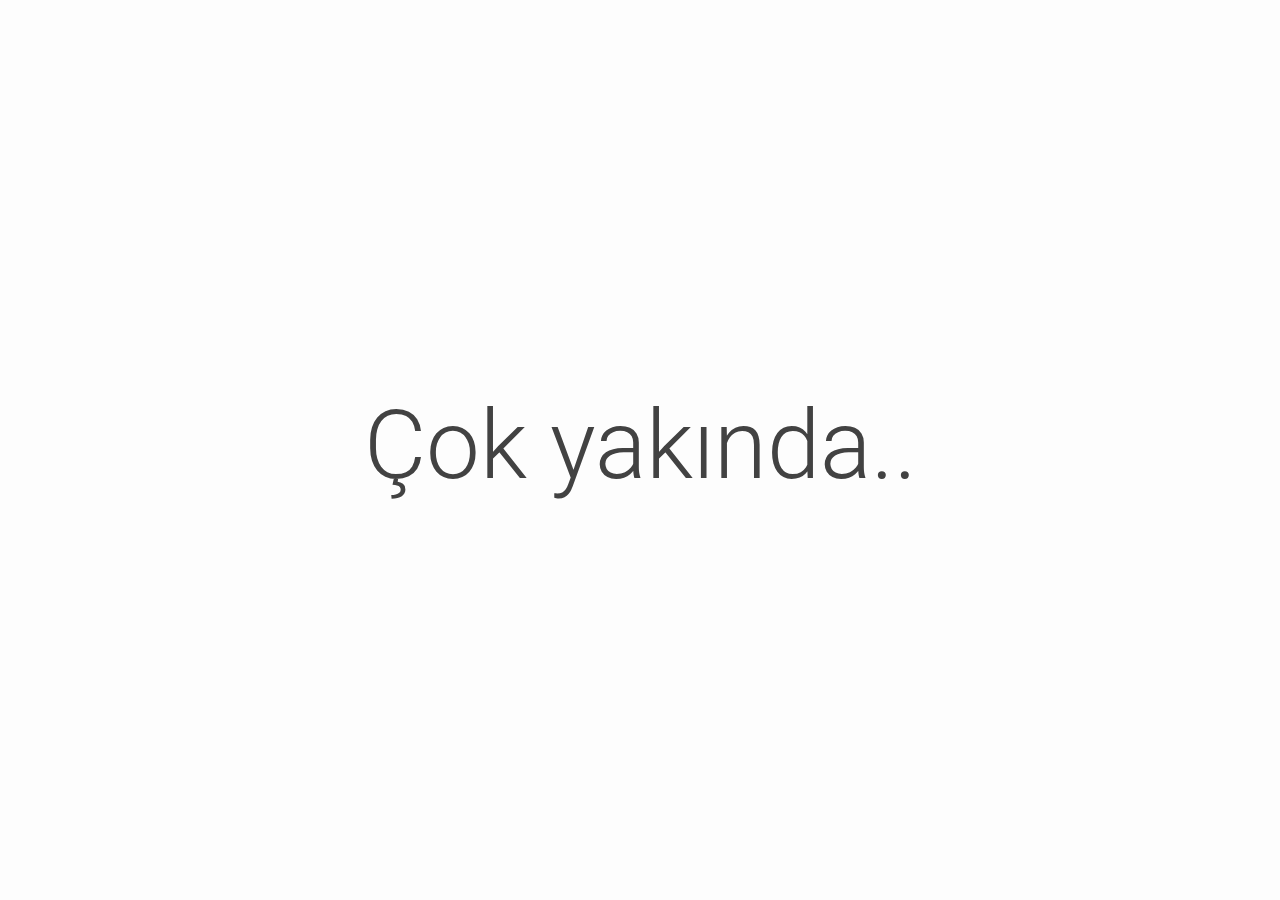
<file: index.html>
<html>
<head>
  <link rel="icon" href="favicon.ico" type="image/x-icon"/>
<link rel="shortcut icon" href="favicon.ico" type="image/x-icon"/>
  <link rel="shortcut icon" href="?\icon.ico">
  <meta charset="utf-8">
  <title>Kappazin - Haberimsi alaycı içerikler.</title>
  <link href='https://fonts.googleapis.com/css?family=Roboto:400,300,100,500,700' rel='stylesheet' type='text/css'>
  <style type="text/css">html,body{height:100%;width:100%;margin:0;padding:0;background-color:#fdfdfd;color:#424242;font-family:Roboto,Arial,sans-serif;display:table;}section{width:100%;display:table-cell;vertical-align:middle;text-align:center;}h1{margin:0 0 10px 0;font-size:6em;font-weight:300;}h2{margin:0 0 20px 0;font-weight:300;}label{font-weight:300;}input[type="text"],input[type="email"]{padding:5px 10px;border:solid 1px #dcdcdc;transition:box-shadow 0.3s,border 0.3s;}input[type="text"]:focus,input[type="text"].focus,input[type="email"]:focus,input[type="email"].focus{border:solid 1px #707070;box-shadow:0 0 5px 1px #969696;}p.help-block{margin:2px 0 0 0;padding:0;font-weight:300;}.help-block.success{color:green;}.help-block.failure{color:red;}</style>
</head>
<body>
  <section>
    <h1 id="wip">Çok yakında..</h1>
  </section>
</body>
</html>
</file>
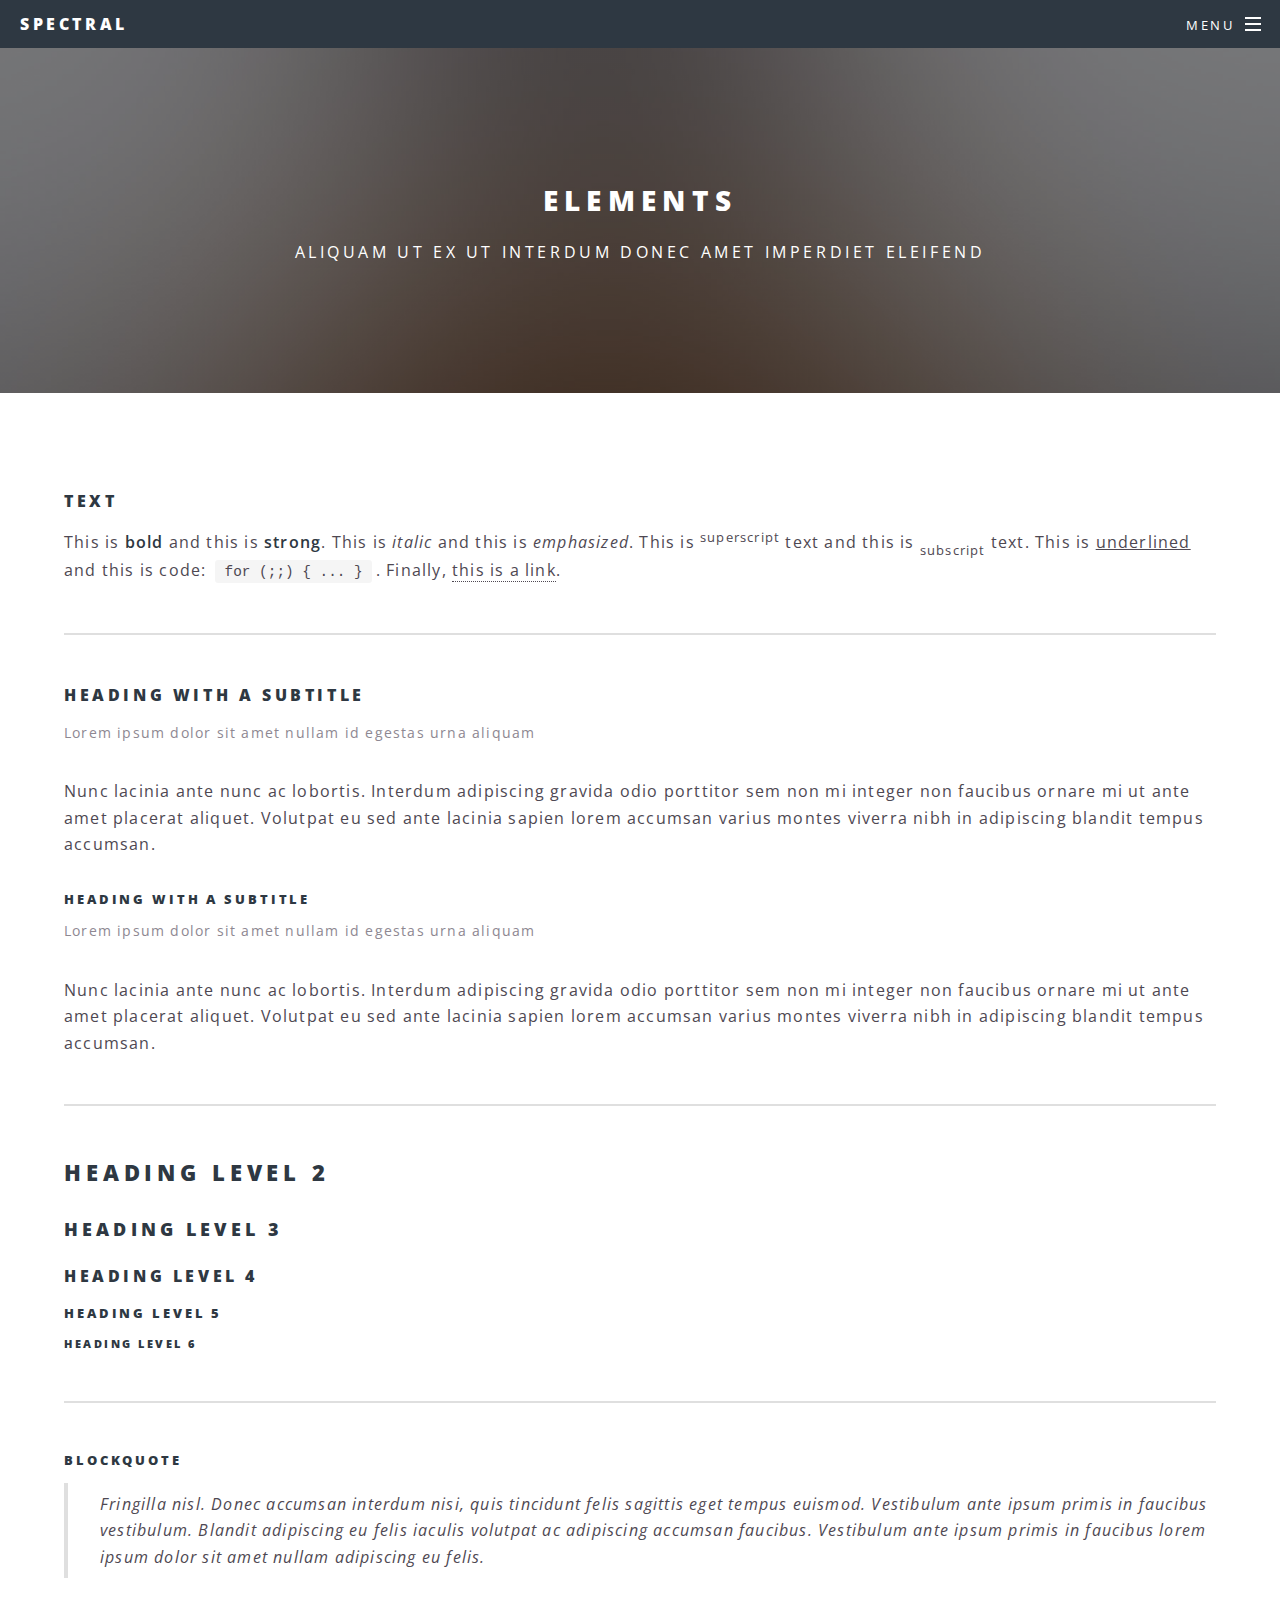
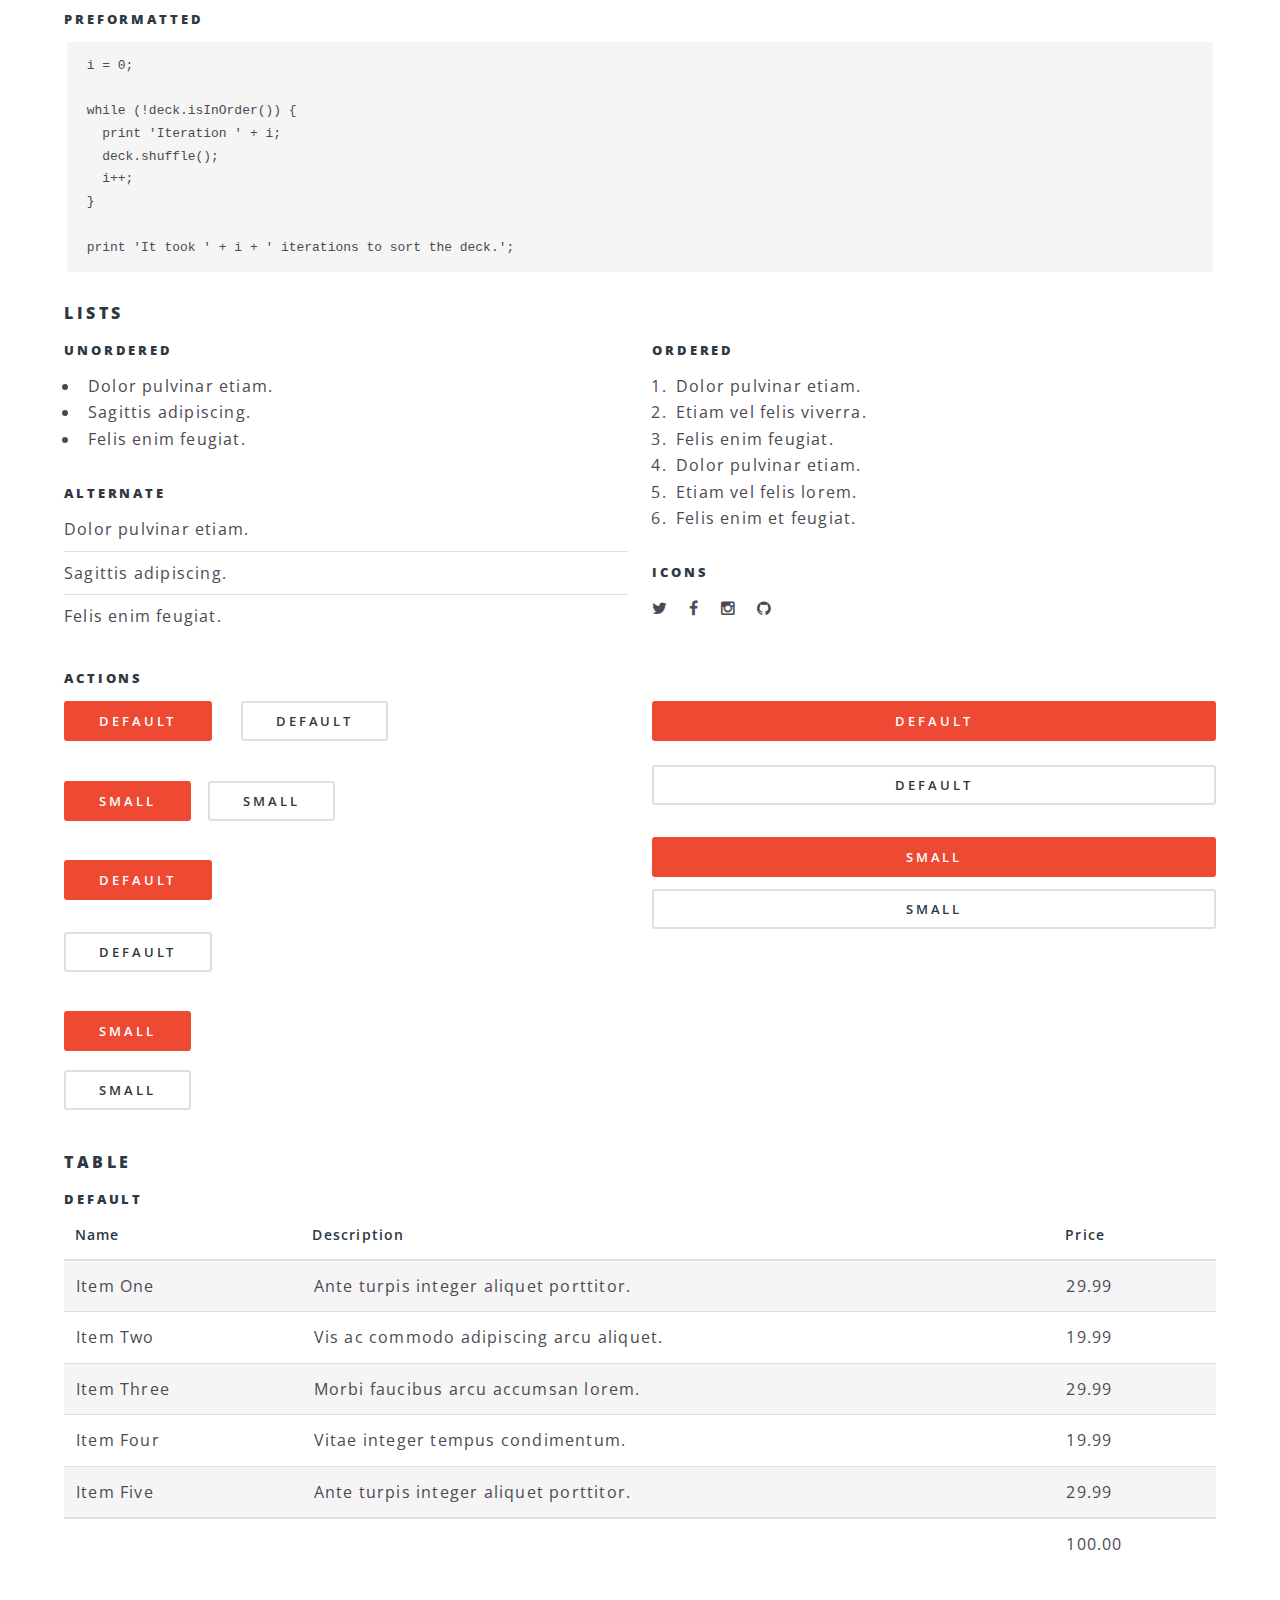
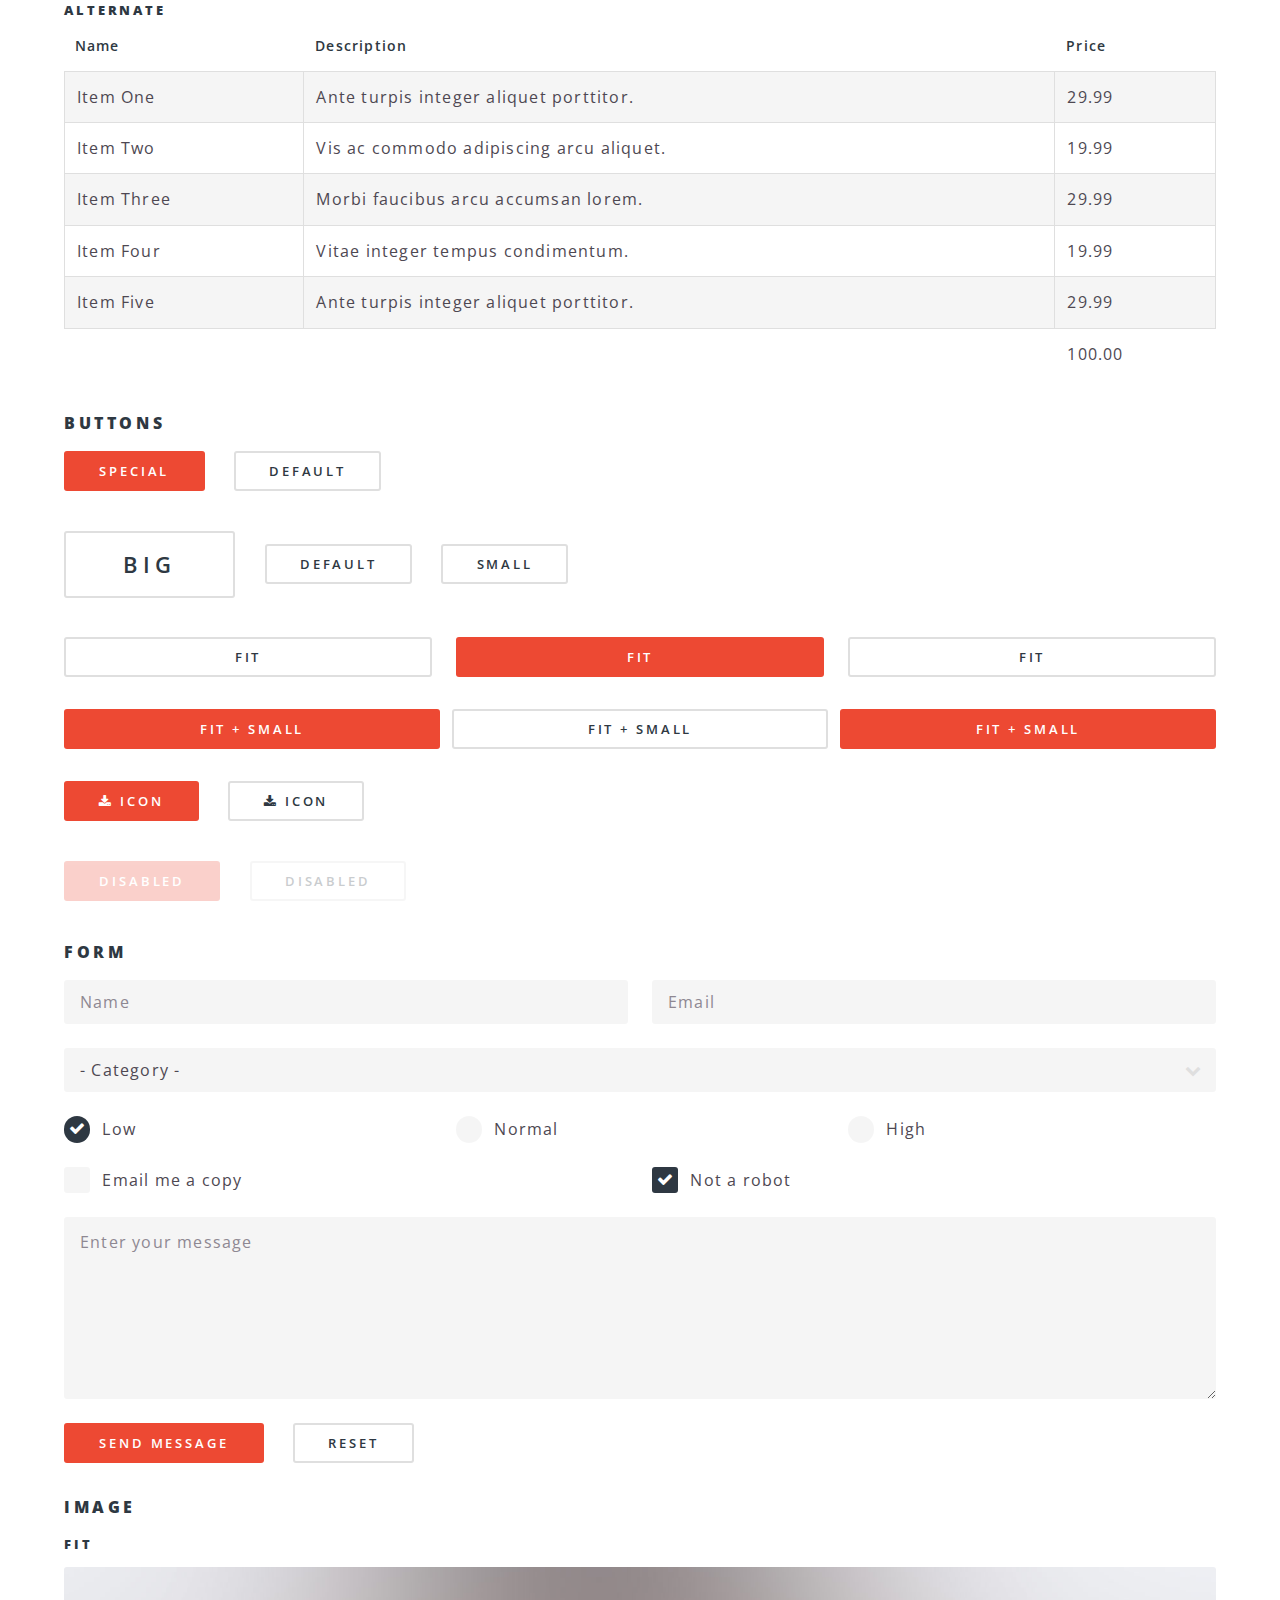
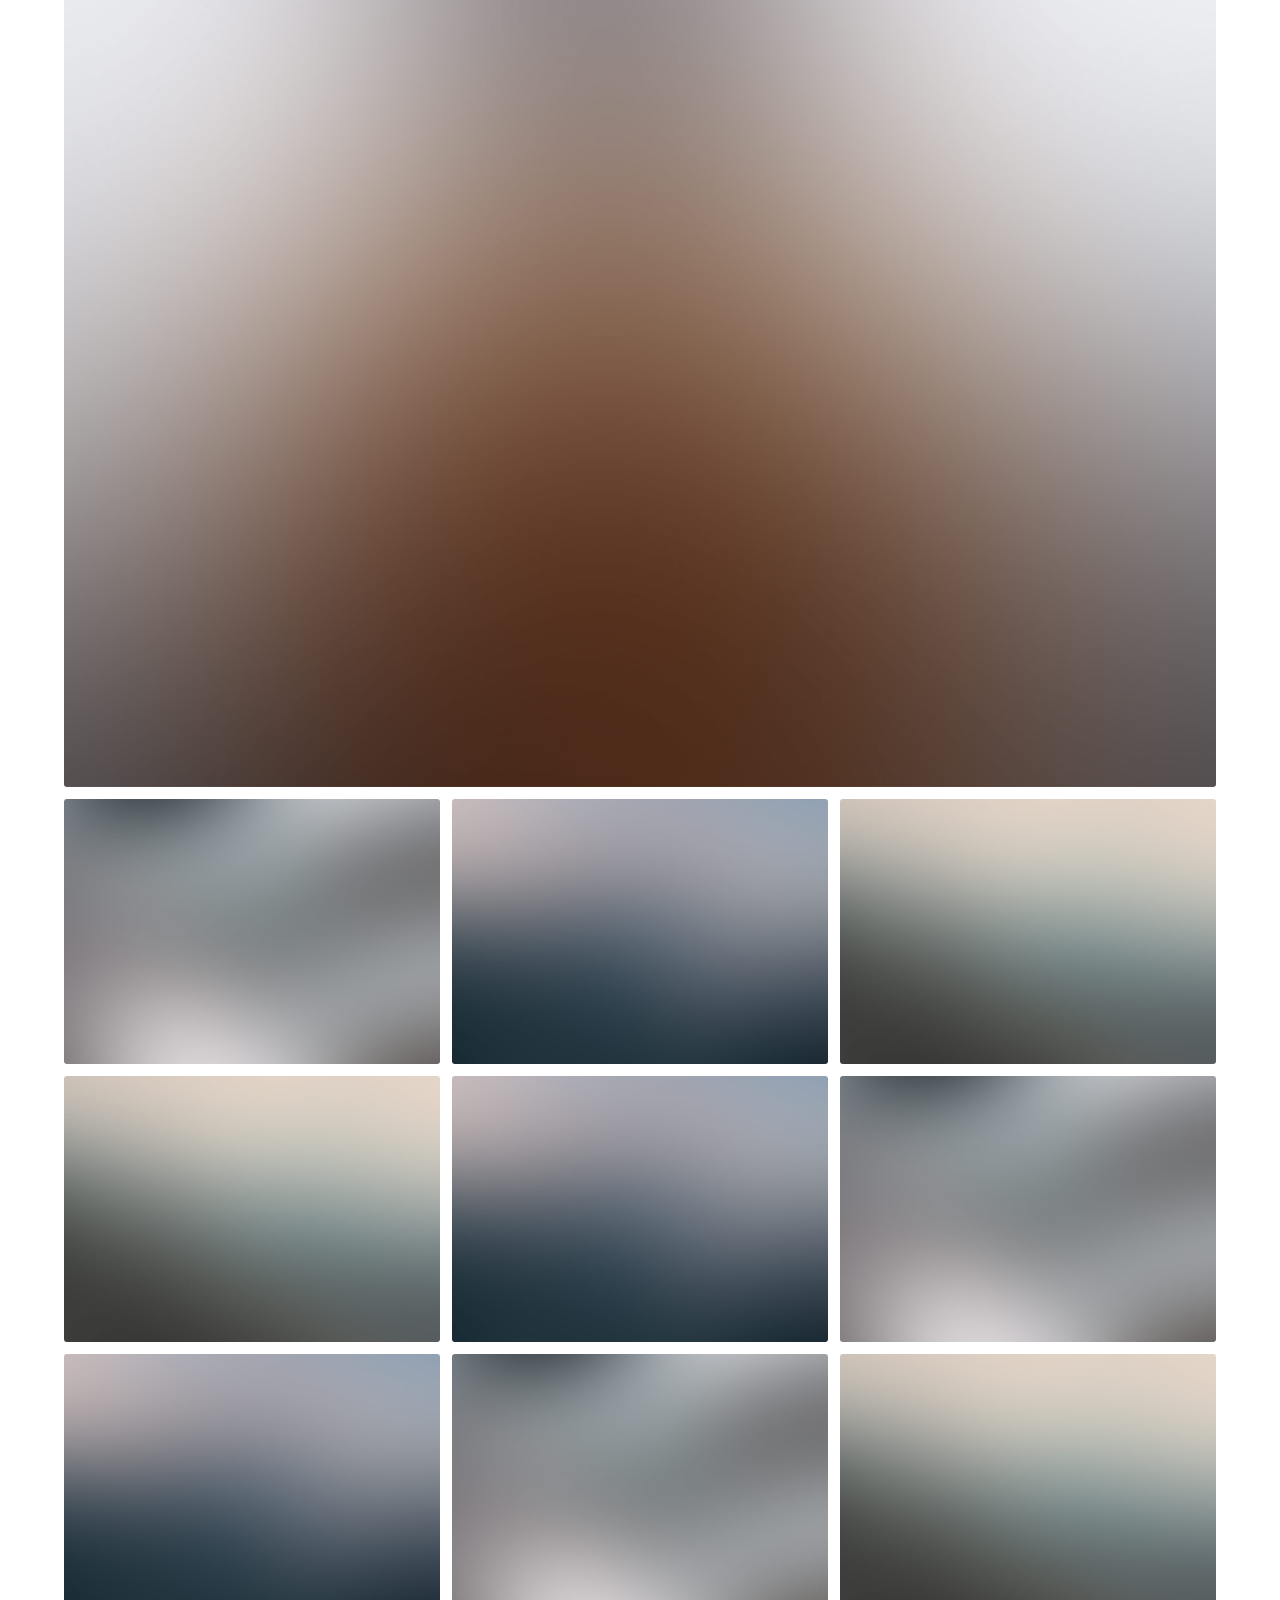
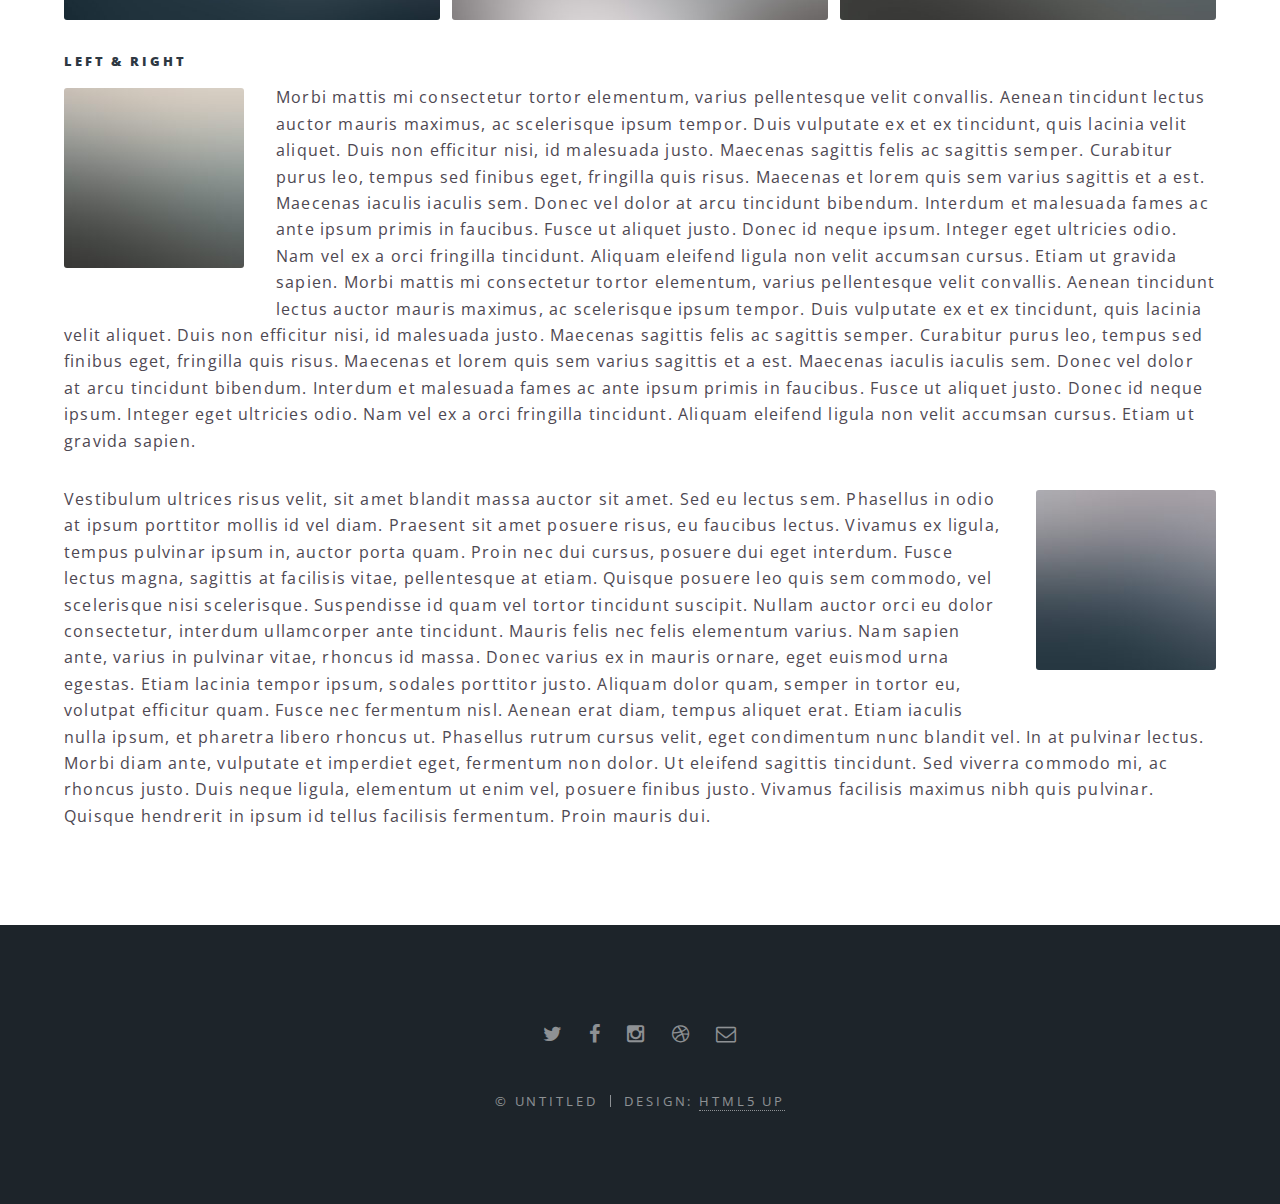
<file: elements.html>
<!DOCTYPE HTML>
<!--
	Spectral by HTML5 UP
	html5up.net | @n33co
	Free for personal and commercial use under the CCA 3.0 license (html5up.net/license)
-->
<html>
	<head>
		<title>Elements - Spectral by HTML5 UP</title>
		<meta charset="utf-8" />
		<meta name="viewport" content="width=device-width, initial-scale=1" />
		<!--[if lte IE 8]><script src="assets/js/ie/html5shiv.js"></script><![endif]-->
		<link rel="stylesheet" href="assets/css/main.css" />
		<!--[if lte IE 8]><link rel="stylesheet" href="assets/css/ie8.css" /><![endif]-->
		<!--[if lte IE 9]><link rel="stylesheet" href="assets/css/ie9.css" /><![endif]-->
	</head>
	<body>

		<!-- Page Wrapper -->
			<div id="page-wrapper">

				<!-- Header -->
					<header id="header">
						<h1><a href="index.html">Spectral</a></h1>
						<nav id="nav">
							<ul>
								<li class="special">
									<a href="#menu" class="menuToggle"><span>Menu</span></a>
									<div id="menu">
										<ul>
											<li><a href="index.html">Home</a></li>
											<li><a href="generic.html">Generic</a></li>
											<li><a href="elements.html">Elements</a></li>
											<li><a href="#">Sign Up</a></li>
											<li><a href="#">Log In</a></li>
										</ul>
									</div>
								</li>
							</ul>
						</nav>
					</header>

				<!-- Main -->
					<article id="main">
						<header>
							<h2>Elements</h2>
							<p>Aliquam ut ex ut interdum donec amet imperdiet eleifend</p>
						</header>
						<section class="wrapper style5">
							<div class="inner">

								<section>
									<h4>Text</h4>
									<p>This is <b>bold</b> and this is <strong>strong</strong>. This is <i>italic</i> and this is <em>emphasized</em>.
									This is <sup>superscript</sup> text and this is <sub>subscript</sub> text.
									This is <u>underlined</u> and this is code: <code>for (;;) { ... }</code>. Finally, <a href="#">this is a link</a>.</p>
									<hr />
									<header>
										<h4>Heading with a Subtitle</h4>
										<p>Lorem ipsum dolor sit amet nullam id egestas urna aliquam</p>
									</header>
									<p>Nunc lacinia ante nunc ac lobortis. Interdum adipiscing gravida odio porttitor sem non mi integer non faucibus ornare mi ut ante amet placerat aliquet. Volutpat eu sed ante lacinia sapien lorem accumsan varius montes viverra nibh in adipiscing blandit tempus accumsan.</p>
									<header>
										<h5>Heading with a Subtitle</h5>
										<p>Lorem ipsum dolor sit amet nullam id egestas urna aliquam</p>
									</header>
									<p>Nunc lacinia ante nunc ac lobortis. Interdum adipiscing gravida odio porttitor sem non mi integer non faucibus ornare mi ut ante amet placerat aliquet. Volutpat eu sed ante lacinia sapien lorem accumsan varius montes viverra nibh in adipiscing blandit tempus accumsan.</p>
									<hr />
									<h2>Heading Level 2</h2>
									<h3>Heading Level 3</h3>
									<h4>Heading Level 4</h4>
									<h5>Heading Level 5</h5>
									<h6>Heading Level 6</h6>
									<hr />
									<h5>Blockquote</h5>
									<blockquote>Fringilla nisl. Donec accumsan interdum nisi, quis tincidunt felis sagittis eget tempus euismod. Vestibulum ante ipsum primis in faucibus vestibulum. Blandit adipiscing eu felis iaculis volutpat ac adipiscing accumsan faucibus. Vestibulum ante ipsum primis in faucibus lorem ipsum dolor sit amet nullam adipiscing eu felis.</blockquote>
									<h5>Preformatted</h5>
									<pre><code>i = 0;

while (!deck.isInOrder()) {
  print 'Iteration ' + i;
  deck.shuffle();
  i++;
}

print 'It took ' + i + ' iterations to sort the deck.';</code></pre>
								</section>

								<section>
									<h4>Lists</h4>
									<div class="row">
										<div class="6u 12u$(medium)">
											<h5>Unordered</h5>
											<ul>
												<li>Dolor pulvinar etiam.</li>
												<li>Sagittis adipiscing.</li>
												<li>Felis enim feugiat.</li>
											</ul>
											<h5>Alternate</h5>
											<ul class="alt">
												<li>Dolor pulvinar etiam.</li>
												<li>Sagittis adipiscing.</li>
												<li>Felis enim feugiat.</li>
											</ul>
										</div>
										<div class="6u$ 12u$(medium)">
											<h5>Ordered</h5>
											<ol>
												<li>Dolor pulvinar etiam.</li>
												<li>Etiam vel felis viverra.</li>
												<li>Felis enim feugiat.</li>
												<li>Dolor pulvinar etiam.</li>
												<li>Etiam vel felis lorem.</li>
												<li>Felis enim et feugiat.</li>
											</ol>
											<h5>Icons</h5>
											<ul class="icons">
												<li><a href="#" class="icon fa-twitter"><span class="label">Twitter</span></a></li>
												<li><a href="#" class="icon fa-facebook"><span class="label">Facebook</span></a></li>
												<li><a href="#" class="icon fa-instagram"><span class="label">Instagram</span></a></li>
												<li><a href="#" class="icon fa-github"><span class="label">Github</span></a></li>
											</ul>
										</div>
									</div>
									<h5>Actions</h5>
									<div class="row">
										<div class="6u 12u$(medium)">
											<ul class="actions">
												<li><a href="#" class="button special">Default</a></li>
												<li><a href="#" class="button">Default</a></li>
											</ul>
											<ul class="actions small">
												<li><a href="#" class="button special small">Small</a></li>
												<li><a href="#" class="button small">Small</a></li>
											</ul>
											<ul class="actions vertical">
												<li><a href="#" class="button special">Default</a></li>
												<li><a href="#" class="button">Default</a></li>
											</ul>
											<ul class="actions vertical small">
												<li><a href="#" class="button special small">Small</a></li>
												<li><a href="#" class="button small">Small</a></li>
											</ul>
										</div>
										<div class="6u 12u$(medium)">
											<ul class="actions vertical">
												<li><a href="#" class="button special fit">Default</a></li>
												<li><a href="#" class="button fit">Default</a></li>
											</ul>
											<ul class="actions vertical small">
												<li><a href="#" class="button special small fit">Small</a></li>
												<li><a href="#" class="button small fit">Small</a></li>
											</ul>
										</div>
									</div>
								</section>

								<section>
									<h4>Table</h4>
									<h5>Default</h5>
									<div class="table-wrapper">
										<table>
											<thead>
												<tr>
													<th>Name</th>
													<th>Description</th>
													<th>Price</th>
												</tr>
											</thead>
											<tbody>
												<tr>
													<td>Item One</td>
													<td>Ante turpis integer aliquet porttitor.</td>
													<td>29.99</td>
												</tr>
												<tr>
													<td>Item Two</td>
													<td>Vis ac commodo adipiscing arcu aliquet.</td>
													<td>19.99</td>
												</tr>
												<tr>
													<td>Item Three</td>
													<td> Morbi faucibus arcu accumsan lorem.</td>
													<td>29.99</td>
												</tr>
												<tr>
													<td>Item Four</td>
													<td>Vitae integer tempus condimentum.</td>
													<td>19.99</td>
												</tr>
												<tr>
													<td>Item Five</td>
													<td>Ante turpis integer aliquet porttitor.</td>
													<td>29.99</td>
												</tr>
											</tbody>
											<tfoot>
												<tr>
													<td colspan="2"></td>
													<td>100.00</td>
												</tr>
											</tfoot>
										</table>
									</div>

									<h5>Alternate</h5>
									<div class="table-wrapper">
										<table class="alt">
											<thead>
												<tr>
													<th>Name</th>
													<th>Description</th>
													<th>Price</th>
												</tr>
											</thead>
											<tbody>
												<tr>
													<td>Item One</td>
													<td>Ante turpis integer aliquet porttitor.</td>
													<td>29.99</td>
												</tr>
												<tr>
													<td>Item Two</td>
													<td>Vis ac commodo adipiscing arcu aliquet.</td>
													<td>19.99</td>
												</tr>
												<tr>
													<td>Item Three</td>
													<td> Morbi faucibus arcu accumsan lorem.</td>
													<td>29.99</td>
												</tr>
												<tr>
													<td>Item Four</td>
													<td>Vitae integer tempus condimentum.</td>
													<td>19.99</td>
												</tr>
												<tr>
													<td>Item Five</td>
													<td>Ante turpis integer aliquet porttitor.</td>
													<td>29.99</td>
												</tr>
											</tbody>
											<tfoot>
												<tr>
													<td colspan="2"></td>
													<td>100.00</td>
												</tr>
											</tfoot>
										</table>
									</div>
								</section>

								<section>
									<h4>Buttons</h4>
									<ul class="actions">
										<li><a href="#" class="button special">Special</a></li>
										<li><a href="#" class="button">Default</a></li>
									</ul>
									<ul class="actions">
										<li><a href="#" class="button big">Big</a></li>
										<li><a href="#" class="button">Default</a></li>
										<li><a href="#" class="button small">Small</a></li>
									</ul>
									<ul class="actions fit">
										<li><a href="#" class="button fit">Fit</a></li>
										<li><a href="#" class="button special fit">Fit</a></li>
										<li><a href="#" class="button fit">Fit</a></li>
									</ul>
									<ul class="actions fit small">
										<li><a href="#" class="button special fit small">Fit + Small</a></li>
										<li><a href="#" class="button fit small">Fit + Small</a></li>
										<li><a href="#" class="button special fit small">Fit + Small</a></li>
									</ul>
									<ul class="actions">
										<li><a href="#" class="button special icon fa-download">Icon</a></li>
										<li><a href="#" class="button icon fa-download">Icon</a></li>
									</ul>
									<ul class="actions">
										<li><span class="button special disabled">Disabled</span></li>
										<li><span class="button disabled">Disabled</span></li>
									</ul>
								</section>

								<section>
									<h4>Form</h4>
									<form method="post" action="#">
										<div class="row uniform">
											<div class="6u 12u$(xsmall)">
												<input type="text" name="demo-name" id="demo-name" value="" placeholder="Name" />
											</div>
											<div class="6u$ 12u$(xsmall)">
												<input type="email" name="demo-email" id="demo-email" value="" placeholder="Email" />
											</div>
											<div class="12u$">
												<div class="select-wrapper">
													<select name="demo-category" id="demo-category">
														<option value="">- Category -</option>
														<option value="1">Manufacturing</option>
														<option value="1">Shipping</option>
														<option value="1">Administration</option>
														<option value="1">Human Resources</option>
													</select>
												</div>
											</div>
											<div class="4u 12u$(small)">
												<input type="radio" id="demo-priority-low" name="demo-priority" checked>
												<label for="demo-priority-low">Low</label>
											</div>
											<div class="4u 12u$(small)">
												<input type="radio" id="demo-priority-normal" name="demo-priority">
												<label for="demo-priority-normal">Normal</label>
											</div>
											<div class="4u$ 12u$(small)">
												<input type="radio" id="demo-priority-high" name="demo-priority">
												<label for="demo-priority-high">High</label>
											</div>
											<div class="6u 12u$(small)">
												<input type="checkbox" id="demo-copy" name="demo-copy">
												<label for="demo-copy">Email me a copy</label>
											</div>
											<div class="6u$ 12u$(small)">
												<input type="checkbox" id="demo-human" name="demo-human" checked>
												<label for="demo-human">Not a robot</label>
											</div>
											<div class="12u$">
												<textarea name="demo-message" id="demo-message" placeholder="Enter your message" rows="6"></textarea>
											</div>
											<div class="12u$">
												<ul class="actions">
													<li><input type="submit" value="Send Message" class="special" /></li>
													<li><input type="reset" value="Reset" /></li>
												</ul>
											</div>
										</div>
									</form>
								</section>

								<section>
									<h4>Image</h4>
									<h5>Fit</h5>
									<div class="box alt">
										<div class="row uniform 50%">
											<div class="12u"><span class="image fit"><img src="images/banner.jpg" alt="" /></span></div>
											<div class="4u"><span class="image fit"><img src="images/pic01.jpg" alt="" /></span></div>
											<div class="4u"><span class="image fit"><img src="images/pic02.jpg" alt="" /></span></div>
											<div class="4u"><span class="image fit"><img src="images/pic03.jpg" alt="" /></span></div>
											<div class="4u"><span class="image fit"><img src="images/pic03.jpg" alt="" /></span></div>
											<div class="4u"><span class="image fit"><img src="images/pic02.jpg" alt="" /></span></div>
											<div class="4u"><span class="image fit"><img src="images/pic01.jpg" alt="" /></span></div>
											<div class="4u"><span class="image fit"><img src="images/pic02.jpg" alt="" /></span></div>
											<div class="4u"><span class="image fit"><img src="images/pic01.jpg" alt="" /></span></div>
											<div class="4u"><span class="image fit"><img src="images/pic03.jpg" alt="" /></span></div>
										</div>
									</div>
									<h5>Left &amp; Right</h5>
									<p><span class="image left"><img src="images/pic04.jpg" alt="" /></span>Morbi mattis mi consectetur tortor elementum, varius pellentesque velit convallis. Aenean tincidunt lectus auctor mauris maximus, ac scelerisque ipsum tempor. Duis vulputate ex et ex tincidunt, quis lacinia velit aliquet. Duis non efficitur nisi, id malesuada justo. Maecenas sagittis felis ac sagittis semper. Curabitur purus leo, tempus sed finibus eget, fringilla quis risus. Maecenas et lorem quis sem varius sagittis et a est. Maecenas iaculis iaculis sem. Donec vel dolor at arcu tincidunt bibendum. Interdum et malesuada fames ac ante ipsum primis in faucibus. Fusce ut aliquet justo. Donec id neque ipsum. Integer eget ultricies odio. Nam vel ex a orci fringilla tincidunt. Aliquam eleifend ligula non velit accumsan cursus. Etiam ut gravida sapien. Morbi mattis mi consectetur tortor elementum, varius pellentesque velit convallis. Aenean tincidunt lectus auctor mauris maximus, ac scelerisque ipsum tempor. Duis vulputate ex et ex tincidunt, quis lacinia velit aliquet. Duis non efficitur nisi, id malesuada justo. Maecenas sagittis felis ac sagittis semper. Curabitur purus leo, tempus sed finibus eget, fringilla quis risus. Maecenas et lorem quis sem varius sagittis et a est. Maecenas iaculis iaculis sem. Donec vel dolor at arcu tincidunt bibendum. Interdum et malesuada fames ac ante ipsum primis in faucibus. Fusce ut aliquet justo. Donec id neque ipsum. Integer eget ultricies odio. Nam vel ex a orci fringilla tincidunt. Aliquam eleifend ligula non velit accumsan cursus. Etiam ut gravida sapien.</p>
									<p><span class="image right"><img src="images/pic05.jpg" alt="" /></span>Vestibulum ultrices risus velit, sit amet blandit massa auctor sit amet. Sed eu lectus sem. Phasellus in odio at ipsum porttitor mollis id vel diam. Praesent sit amet posuere risus, eu faucibus lectus. Vivamus ex ligula, tempus pulvinar ipsum in, auctor porta quam. Proin nec dui cursus, posuere dui eget interdum. Fusce lectus magna, sagittis at facilisis vitae, pellentesque at etiam. Quisque posuere leo quis sem commodo, vel scelerisque nisi scelerisque. Suspendisse id quam vel tortor tincidunt suscipit. Nullam auctor orci eu dolor consectetur, interdum ullamcorper ante tincidunt. Mauris felis nec felis elementum varius. Nam sapien ante, varius in pulvinar vitae, rhoncus id massa. Donec varius ex in mauris ornare, eget euismod urna egestas. Etiam lacinia tempor ipsum, sodales porttitor justo. Aliquam dolor quam, semper in tortor eu, volutpat efficitur quam. Fusce nec fermentum nisl. Aenean erat diam, tempus aliquet erat. Etiam iaculis nulla ipsum, et pharetra libero rhoncus ut. Phasellus rutrum cursus velit, eget condimentum nunc blandit vel. In at pulvinar lectus. Morbi diam ante, vulputate et imperdiet eget, fermentum non dolor. Ut eleifend sagittis tincidunt. Sed viverra commodo mi, ac rhoncus justo. Duis neque ligula, elementum ut enim vel, posuere finibus justo. Vivamus facilisis maximus nibh quis pulvinar. Quisque hendrerit in ipsum id tellus facilisis fermentum. Proin mauris dui.</p>
								</section>

							</div>
						</section>
					</article>

				<!-- Footer -->
					<footer id="footer">
						<ul class="icons">
							<li><a href="#" class="icon fa-twitter"><span class="label">Twitter</span></a></li>
							<li><a href="#" class="icon fa-facebook"><span class="label">Facebook</span></a></li>
							<li><a href="#" class="icon fa-instagram"><span class="label">Instagram</span></a></li>
							<li><a href="#" class="icon fa-dribbble"><span class="label">Dribbble</span></a></li>
							<li><a href="#" class="icon fa-envelope-o"><span class="label">Email</span></a></li>
						</ul>
						<ul class="copyright">
							<li>&copy; Untitled</li><li>Design: <a href="http://html5up.net">HTML5 UP</a></li>
						</ul>
					</footer>

			</div>

		<!-- Scripts -->
			<script src="assets/js/jquery.min.js"></script>
			<script src="assets/js/jquery.scrollex.min.js"></script>
			<script src="assets/js/jquery.scrolly.min.js"></script>
			<script src="assets/js/skel.min.js"></script>
			<script src="assets/js/util.js"></script>
			<!--[if lte IE 8]><script src="assets/js/ie/respond.min.js"></script><![endif]-->
			<script src="assets/js/main.js"></script>

	</body>
</html>
</file>
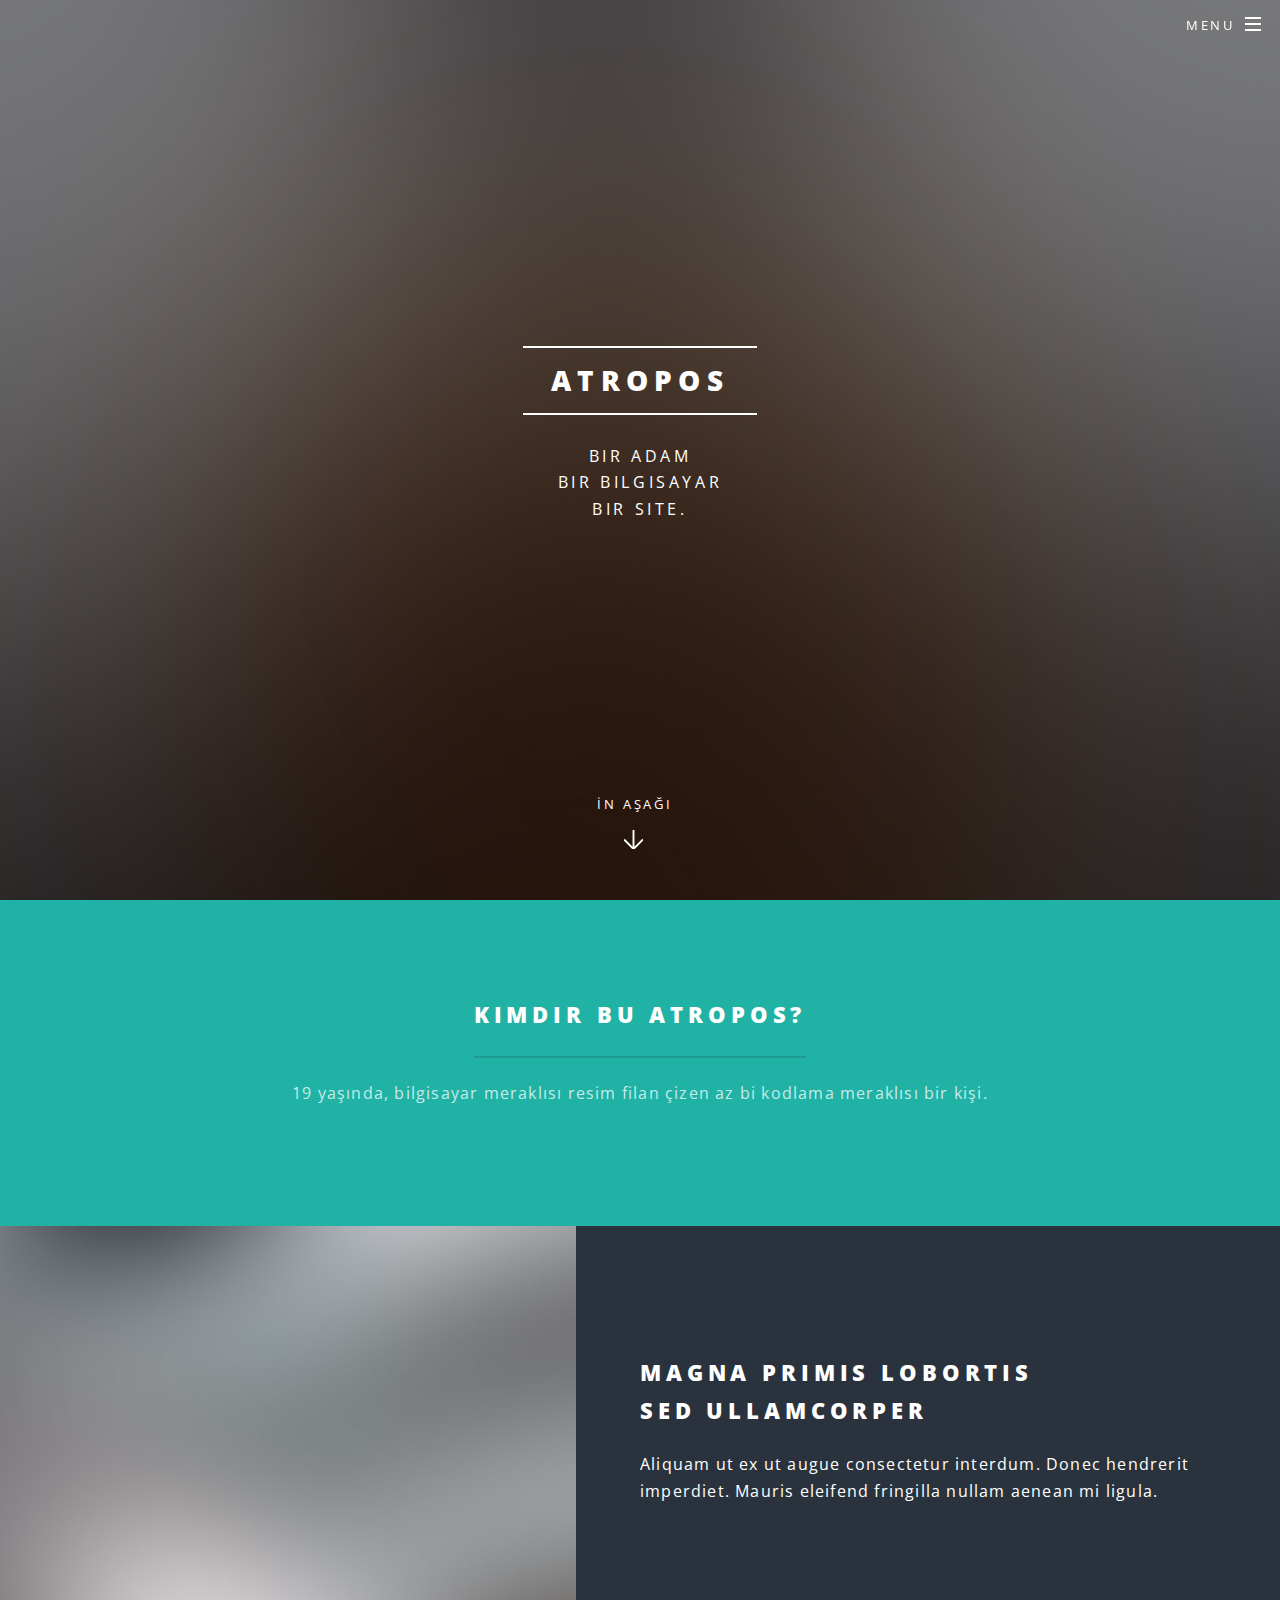
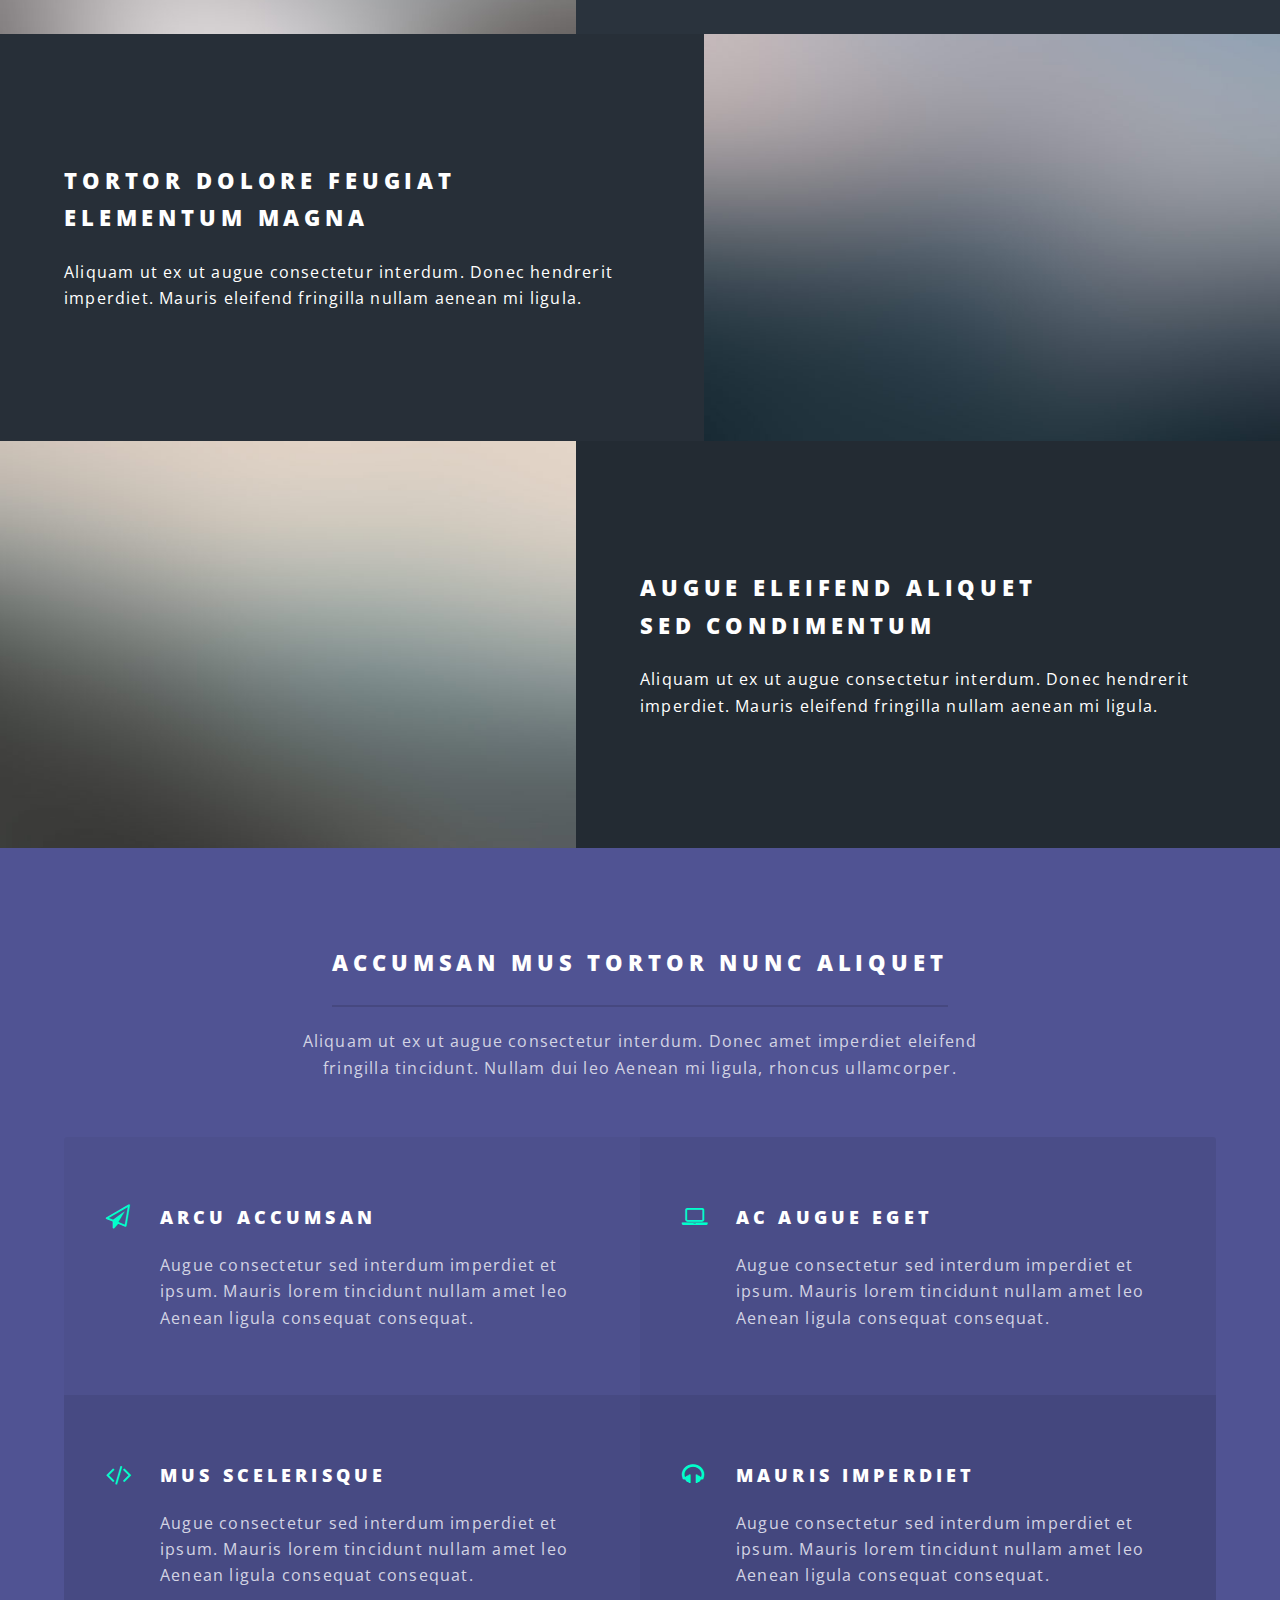
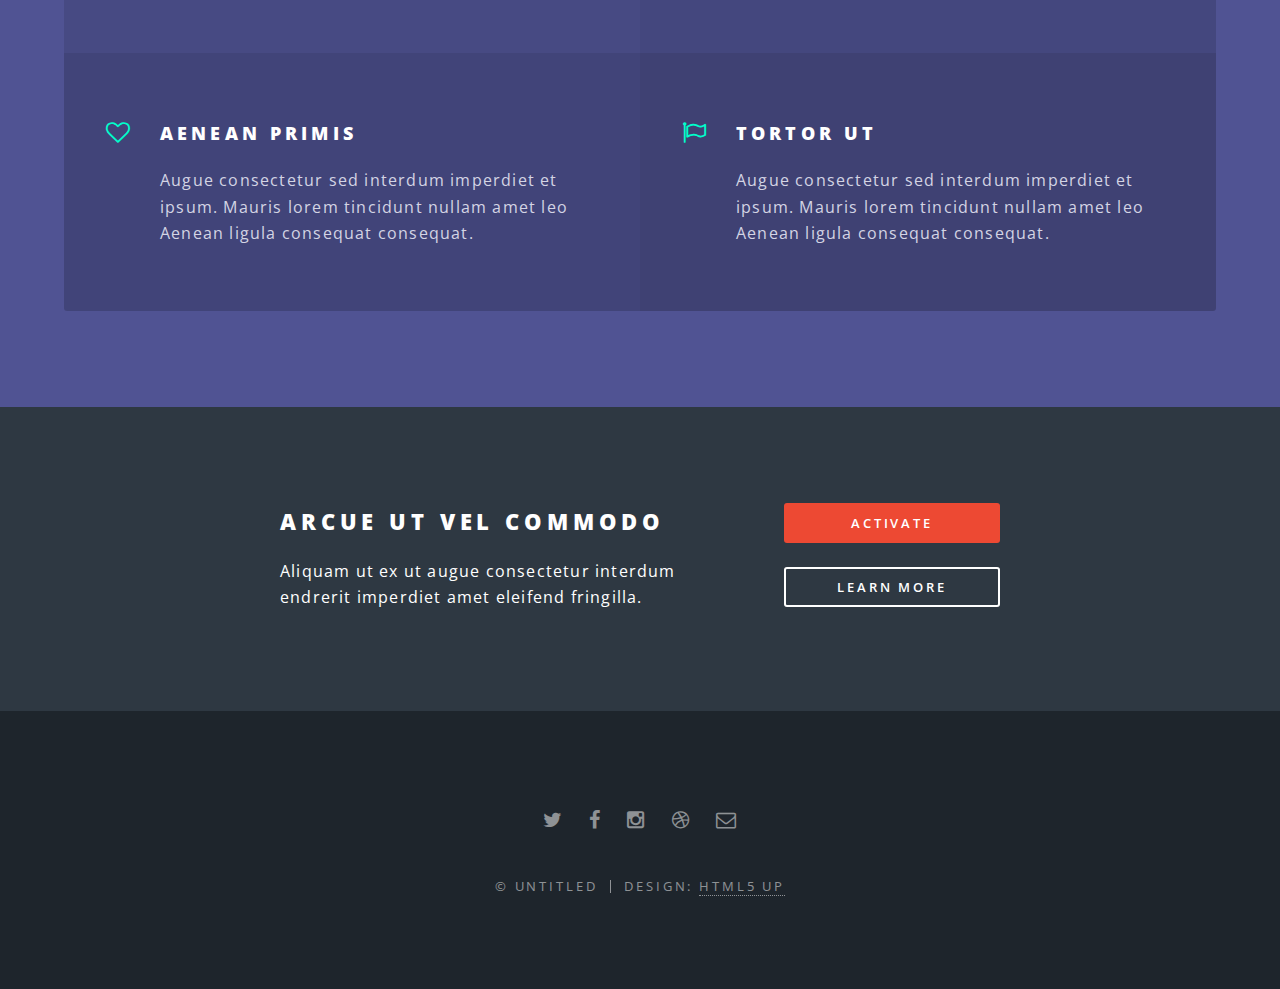
<file: index1.html>
<!DOCTYPE HTML>
<!--
	Atropos by HTML5 UP
	html5up.net | @n33co
	Free for personal and commercial use under the CCA 3.0 license (html5up.net/license)
-->
<html>
	<head>
		<title>Atropos</title>
		<meta charset="utf-8" />
		<meta name="viewport" content="width=device-width, initial-scale=1" />
		<!--[if lte IE 8]><script src="assets/js/ie/html5shiv.js"></script><![endif]-->
		<link rel="stylesheet" href="assets/css/main.css" />
		<!--[if lte IE 8]><link rel="stylesheet" href="assets/css/ie8.css" /><![endif]-->
		<!--[if lte IE 9]><link rel="stylesheet" href="assets/css/ie9.css" /><![endif]-->
	</head>
	<body class="landing">

		<!-- Page Wrapper -->
			<div id="page-wrapper">

				<!-- Header -->
					<header id="header" class="alt">
						<h1><a href="index.html">Atropos</a></h1>
						<nav id="nav">
							<ul>
								<li class="special">
									<a href="#menu" class="menuToggle"><span>Menu</span></a>
									<div id="menu">
										<ul>
											<li><a href="index.html">Anasayfa</a></li>
											<li><a href="generic.html">Projeler</a></li>
											<li><a href="elements.html">İletişim</a></li>
										</ul>
									</div>
								</li>
							</ul>
						</nav>
					</header>

				<!-- Banner -->
					<section id="banner">
						<div class="inner">
							<h2>Atropos</h2>
							<p>Bir adam<br />
							Bir bilgisayar<br />
							Bir site.</p>
							<ul class="actions">
							</ul>
						</div>
						<a href="#one" class="more scrolly">İn aşağı</a>
					</section>

				<!-- One -->
					<section id="one" class="wrapper style1 special">
						<div class="inner">
							<header class="major">
								<h2>Kimdir bu Atropos?</h2>
								<p>19 yaşında, bilgisayar meraklısı resim filan çizen az bi kodlama meraklısı bir kişi.</p>
							</header>
						</div>
					</section>

				<!-- Two -->
					<section id="two" class="wrapper alt style2">
						<section class="spotlight">
							<div class="image"><img src="images/pic01.jpg" alt="" /></div><div class="content">
								<h2>Magna primis lobortis<br />
								sed ullamcorper</h2>
								<p>Aliquam ut ex ut augue consectetur interdum. Donec hendrerit imperdiet. Mauris eleifend fringilla nullam aenean mi ligula.</p>
							</div>
						</section>
						<section class="spotlight">
							<div class="image"><img src="images/pic02.jpg" alt="" /></div><div class="content">
								<h2>Tortor dolore feugiat<br />
								elementum magna</h2>
								<p>Aliquam ut ex ut augue consectetur interdum. Donec hendrerit imperdiet. Mauris eleifend fringilla nullam aenean mi ligula.</p>
							</div>
						</section>
						<section class="spotlight">
							<div class="image"><img src="images/pic03.jpg" alt="" /></div><div class="content">
								<h2>Augue eleifend aliquet<br />
								sed condimentum</h2>
								<p>Aliquam ut ex ut augue consectetur interdum. Donec hendrerit imperdiet. Mauris eleifend fringilla nullam aenean mi ligula.</p>
							</div>
						</section>
					</section>

				<!-- Three -->
					<section id="three" class="wrapper style3 special">
						<div class="inner">
							<header class="major">
								<h2>Accumsan mus tortor nunc aliquet</h2>
								<p>Aliquam ut ex ut augue consectetur interdum. Donec amet imperdiet eleifend<br />
								fringilla tincidunt. Nullam dui leo Aenean mi ligula, rhoncus ullamcorper.</p>
							</header>
							<ul class="features">
								<li class="icon fa-paper-plane-o">
									<h3>Arcu accumsan</h3>
									<p>Augue consectetur sed interdum imperdiet et ipsum. Mauris lorem tincidunt nullam amet leo Aenean ligula consequat consequat.</p>
								</li>
								<li class="icon fa-laptop">
									<h3>Ac Augue Eget</h3>
									<p>Augue consectetur sed interdum imperdiet et ipsum. Mauris lorem tincidunt nullam amet leo Aenean ligula consequat consequat.</p>
								</li>
								<li class="icon fa-code">
									<h3>Mus Scelerisque</h3>
									<p>Augue consectetur sed interdum imperdiet et ipsum. Mauris lorem tincidunt nullam amet leo Aenean ligula consequat consequat.</p>
								</li>
								<li class="icon fa-headphones">
									<h3>Mauris Imperdiet</h3>
									<p>Augue consectetur sed interdum imperdiet et ipsum. Mauris lorem tincidunt nullam amet leo Aenean ligula consequat consequat.</p>
								</li>
								<li class="icon fa-heart-o">
									<h3>Aenean Primis</h3>
									<p>Augue consectetur sed interdum imperdiet et ipsum. Mauris lorem tincidunt nullam amet leo Aenean ligula consequat consequat.</p>
								</li>
								<li class="icon fa-flag-o">
									<h3>Tortor Ut</h3>
									<p>Augue consectetur sed interdum imperdiet et ipsum. Mauris lorem tincidunt nullam amet leo Aenean ligula consequat consequat.</p>
								</li>
							</ul>
						</div>
					</section>

				<!-- CTA -->
					<section id="cta" class="wrapper style4">
						<div class="inner">
							<header>
								<h2>Arcue ut vel commodo</h2>
								<p>Aliquam ut ex ut augue consectetur interdum endrerit imperdiet amet eleifend fringilla.</p>
							</header>
							<ul class="actions vertical">
								<li><a href="#" class="button fit special">Activate</a></li>
								<li><a href="#" class="button fit">Learn More</a></li>
							</ul>
						</div>
					</section>

				<!-- Footer -->
					<footer id="footer">
						<ul class="icons">
							<li><a href="#" class="icon fa-twitter"><span class="label">Twitter</span></a></li>
							<li><a href="#" class="icon fa-facebook"><span class="label">Facebook</span></a></li>
							<li><a href="#" class="icon fa-instagram"><span class="label">Instagram</span></a></li>
							<li><a href="#" class="icon fa-dribbble"><span class="label">Dribbble</span></a></li>
							<li><a href="#" class="icon fa-envelope-o"><span class="label">Email</span></a></li>
						</ul>
						<ul class="copyright">
							<li>&copy; Untitled</li><li>Design: <a href="http://html5up.net">HTML5 UP</a></li>
						</ul>
					</footer>

			</div>

		<!-- Scripts -->
			<script src="assets/js/jquery.min.js"></script>
			<script src="assets/js/jquery.scrollex.min.js"></script>
			<script src="assets/js/jquery.scrolly.min.js"></script>
			<script src="assets/js/skel.min.js"></script>
			<script src="assets/js/util.js"></script>
			<!--[if lte IE 8]><script src="assets/js/ie/respond.min.js"></script><![endif]-->
			<script src="assets/js/main.js"></script>

	</body>
</html>
</file>
<file: assets/css/ie8.css>
/*
	Spectral by HTML5 UP
	html5up.net | @n33co
	Free for personal and commercial use under the CCA 3.0 license (html5up.net/license)
*/

/* Icon */

	.icon.major {
		border: none;
	}

		.icon.major:before {
			font-size: 3em;
		}

/* Form */

	label {
		color: #2E3842;
	}

	input[type="text"],
	input[type="password"],
	input[type="email"],
	select,
	textarea {
		border: solid 1px #dfdfdf;
	}

/* Button */

	input[type="submit"],
	input[type="reset"],
	input[type="button"],
	button,
	.button {
		border: solid 2px #dfdfdf;
	}

		input[type="submit"].special,
		input[type="reset"].special,
		input[type="button"].special,
		button.special,
		.button.special {
			border: 0 !important;
		}

/* Page Wrapper + Menu */

	#menu {
		display: none;
	}

	body.is-menu-visible #menu {
		display: block;
	}

/* Header */

	#header nav > ul > li > a.menuToggle:after {
		display: none;
	}

/* Banner + Wrapper (style4) */

	#banner,
	.wrapper.style4 {
		-ms-behavior: url("assets/js/ie/backgroundsize.min.htc");
	}

		#banner:before,
		.wrapper.style4:before {
			display: none;
		}

/* Banner */

	#banner .more {
		height: 4em;
	}

		#banner .more:after {
			display: none;
		}

/* Main */

	#main > header {
		-ms-behavior: url("assets/js/ie/backgroundsize.min.htc");
	}

		#main > header:before {
			display: none;
		}
</file>
<file: assets/css/ie9.css>
/*
	Spectral by HTML5 UP
	html5up.net | @n33co
	Free for personal and commercial use under the CCA 3.0 license (html5up.net/license)
*/

/* Spotlight */

	.spotlight {
		display: block;
	}

		.spotlight .image {
			display: inline-block;
			vertical-align: top;
		}

		.spotlight .content {
			padding: 4em 4em 2em 4em ;
			display: inline-block;
		}

		.spotlight:after {
			clear: both;
			content: '';
			display: block;
		}

/* Features */

	.features {
		display: block;
	}

		.features li {
			float: left;
		}

		.features:after {
			content: '';
			display: block;
			clear: both;
		}

/* Banner + Wrapper (style4) */

	#banner,
	.wrapper.style4 {
		background-image: url("../../images/banner.jpg");
		background-position: center center;
		background-repeat: no-repeat;
		background-size: cover;
		position: relative;
	}

		#banner:before,
		.wrapper.style4:before {
			background: #000000;
			content: '';
			height: 100%;
			left: 0;
			opacity: 0.5;
			position: absolute;
			top: 0;
			width: 100%;
		}

		#banner .inner,
		.wrapper.style4 .inner {
			position: relative;
			z-index: 1;
		}

/* Banner */

	#banner {
		padding: 14em 0 12em 0 ;
		height: auto;
	}

		#banner:after {
			display: none;
		}

/* CTA */

	#cta .inner header {
		float: left;
	}

	#cta .inner .actions {
		float: left;
	}

	#cta .inner:after {
		clear: both;
		content: '';
		display: block;
	}

/* Main */

	#main > header {
		background-image: url("../../images/banner.jpg");
		background-position: center center;
		background-repeat: no-repeat;
		background-size: cover;
		position: relative;
	}

		#main > header:before {
			background: #000000;
			content: '';
			height: 100%;
			left: 0;
			opacity: 0.5;
			position: absolute;
			top: 0;
			width: 100%;
		}

		#main > header > * {
			position: relative;
			z-index: 1;
		}
</file>
<file: assets/css/main.css>
@import url(font-awesome.min.css);
@import url("http://fonts.googleapis.com/css?family=Open+Sans:400,400italic,600,600italic,800,800italic");

/*
	Spectral by HTML5 UP
	html5up.net | @n33co
	Free for personal and commercial use under the CCA 3.0 license (html5up.net/license)
*/

/* Reset */

	html, body, div, span, applet, object, iframe, h1, h2, h3, h4, h5, h6, p, blockquote, pre, a, abbr, acronym, address, big, cite, code, del, dfn, em, img, ins, kbd, q, s, samp, small, strike, strong, sub, sup, tt, var, b, u, i, center, dl, dt, dd, ol, ul, li, fieldset, form, label, legend, table, caption, tbody, tfoot, thead, tr, th, td, article, aside, canvas, details, embed, figure, figcaption, footer, header, hgroup, menu, nav, output, ruby, section, summary, time, mark, audio, video {
		margin: 0;
		padding: 0;
		border: 0;
		font-size: 100%;
		font: inherit;
		vertical-align: baseline;
	}

	article, aside, details, figcaption, figure, footer, header, hgroup, menu, nav, section {
		display: block;
	}

	body {
		line-height: 1;
	}

	ol, ul {
		list-style: none;
	}

	blockquote, q {
		quotes: none;
	}

	blockquote:before, blockquote:after, q:before, q:after {
		content: '';
		content: none;
	}

	table {
		border-collapse: collapse;
		border-spacing: 0;
	}

	body {
		-webkit-text-size-adjust: none;
	}

/* Box Model */

	*, *:before, *:after {
		-moz-box-sizing: border-box;
		-webkit-box-sizing: border-box;
		box-sizing: border-box;
	}

/* Grid */

	.row {
		border-bottom: solid 1px transparent;
		-moz-box-sizing: border-box;
		-webkit-box-sizing: border-box;
		box-sizing: border-box;
	}

	.row > * {
		float: left;
		-moz-box-sizing: border-box;
		-webkit-box-sizing: border-box;
		box-sizing: border-box;
	}

	.row:after, .row:before {
		content: '';
		display: block;
		clear: both;
		height: 0;
	}

	.row.uniform > * > :first-child {
		margin-top: 0;
	}

	.row.uniform > * > :last-child {
		margin-bottom: 0;
	}

	.row.\30 \25 > * {
		padding: 0 0 0 0em;
	}

	.row.\30 \25 {
		margin: 0 0 -1px 0em;
	}

	.row.uniform.\30 \25 > * {
		padding: 0em 0 0 0em;
	}

	.row.uniform.\30 \25 {
		margin: 0em 0 -1px 0em;
	}

	.row > * {
		padding: 0 0 0 1.5em;
	}

	.row {
		margin: 0 0 -1px -1.5em;
	}

	.row.uniform > * {
		padding: 1.5em 0 0 1.5em;
	}

	.row.uniform {
		margin: -1.5em 0 -1px -1.5em;
	}

	.row.\32 00\25 > * {
		padding: 0 0 0 3em;
	}

	.row.\32 00\25 {
		margin: 0 0 -1px -3em;
	}

	.row.uniform.\32 00\25 > * {
		padding: 3em 0 0 3em;
	}

	.row.uniform.\32 00\25 {
		margin: -3em 0 -1px -3em;
	}

	.row.\31 50\25 > * {
		padding: 0 0 0 2.25em;
	}

	.row.\31 50\25 {
		margin: 0 0 -1px -2.25em;
	}

	.row.uniform.\31 50\25 > * {
		padding: 2.25em 0 0 2.25em;
	}

	.row.uniform.\31 50\25 {
		margin: -2.25em 0 -1px -2.25em;
	}

	.row.\35 0\25 > * {
		padding: 0 0 0 0.75em;
	}

	.row.\35 0\25 {
		margin: 0 0 -1px -0.75em;
	}

	.row.uniform.\35 0\25 > * {
		padding: 0.75em 0 0 0.75em;
	}

	.row.uniform.\35 0\25 {
		margin: -0.75em 0 -1px -0.75em;
	}

	.row.\32 5\25 > * {
		padding: 0 0 0 0.375em;
	}

	.row.\32 5\25 {
		margin: 0 0 -1px -0.375em;
	}

	.row.uniform.\32 5\25 > * {
		padding: 0.375em 0 0 0.375em;
	}

	.row.uniform.\32 5\25 {
		margin: -0.375em 0 -1px -0.375em;
	}

	.\31 2u, .\31 2u\24 {
		width: 100%;
		clear: none;
		margin-left: 0;
	}

	.\31 1u, .\31 1u\24 {
		width: 91.6666666667%;
		clear: none;
		margin-left: 0;
	}

	.\31 0u, .\31 0u\24 {
		width: 83.3333333333%;
		clear: none;
		margin-left: 0;
	}

	.\39 u, .\39 u\24 {
		width: 75%;
		clear: none;
		margin-left: 0;
	}

	.\38 u, .\38 u\24 {
		width: 66.6666666667%;
		clear: none;
		margin-left: 0;
	}

	.\37 u, .\37 u\24 {
		width: 58.3333333333%;
		clear: none;
		margin-left: 0;
	}

	.\36 u, .\36 u\24 {
		width: 50%;
		clear: none;
		margin-left: 0;
	}

	.\35 u, .\35 u\24 {
		width: 41.6666666667%;
		clear: none;
		margin-left: 0;
	}

	.\34 u, .\34 u\24 {
		width: 33.3333333333%;
		clear: none;
		margin-left: 0;
	}

	.\33 u, .\33 u\24 {
		width: 25%;
		clear: none;
		margin-left: 0;
	}

	.\32 u, .\32 u\24 {
		width: 16.6666666667%;
		clear: none;
		margin-left: 0;
	}

	.\31 u, .\31 u\24 {
		width: 8.3333333333%;
		clear: none;
		margin-left: 0;
	}

	.\31 2u\24 + *,
	.\31 1u\24 + *,
	.\31 0u\24 + *,
	.\39 u\24 + *,
	.\38 u\24 + *,
	.\37 u\24 + *,
	.\36 u\24 + *,
	.\35 u\24 + *,
	.\34 u\24 + *,
	.\33 u\24 + *,
	.\32 u\24 + *,
	.\31 u\24 + * {
		clear: left;
	}

	.\-11u {
		margin-left: 91.66667%;
	}

	.\-10u {
		margin-left: 83.33333%;
	}

	.\-9u {
		margin-left: 75%;
	}

	.\-8u {
		margin-left: 66.66667%;
	}

	.\-7u {
		margin-left: 58.33333%;
	}

	.\-6u {
		margin-left: 50%;
	}

	.\-5u {
		margin-left: 41.66667%;
	}

	.\-4u {
		margin-left: 33.33333%;
	}

	.\-3u {
		margin-left: 25%;
	}

	.\-2u {
		margin-left: 16.66667%;
	}

	.\-1u {
		margin-left: 8.33333%;
	}

	@media screen and (max-width: 1680px) {

		.row > * {
			padding: 0 0 0 1.5em;
		}

		.row {
			margin: 0 0 -1px -1.5em;
		}

		.row.uniform > * {
			padding: 1.5em 0 0 1.5em;
		}

		.row.uniform {
			margin: -1.5em 0 -1px -1.5em;
		}

		.row.\32 00\25 > * {
			padding: 0 0 0 3em;
		}

		.row.\32 00\25 {
			margin: 0 0 -1px -3em;
		}

		.row.uniform.\32 00\25 > * {
			padding: 3em 0 0 3em;
		}

		.row.uniform.\32 00\25 {
			margin: -3em 0 -1px -3em;
		}

		.row.\31 50\25 > * {
			padding: 0 0 0 2.25em;
		}

		.row.\31 50\25 {
			margin: 0 0 -1px -2.25em;
		}

		.row.uniform.\31 50\25 > * {
			padding: 2.25em 0 0 2.25em;
		}

		.row.uniform.\31 50\25 {
			margin: -2.25em 0 -1px -2.25em;
		}

		.row.\35 0\25 > * {
			padding: 0 0 0 0.75em;
		}

		.row.\35 0\25 {
			margin: 0 0 -1px -0.75em;
		}

		.row.uniform.\35 0\25 > * {
			padding: 0.75em 0 0 0.75em;
		}

		.row.uniform.\35 0\25 {
			margin: -0.75em 0 -1px -0.75em;
		}

		.row.\32 5\25 > * {
			padding: 0 0 0 0.375em;
		}

		.row.\32 5\25 {
			margin: 0 0 -1px -0.375em;
		}

		.row.uniform.\32 5\25 > * {
			padding: 0.375em 0 0 0.375em;
		}

		.row.uniform.\32 5\25 {
			margin: -0.375em 0 -1px -0.375em;
		}

		.\31 2u\28xlarge\29, .\31 2u\24\28xlarge\29 {
			width: 100%;
			clear: none;
			margin-left: 0;
		}

		.\31 1u\28xlarge\29, .\31 1u\24\28xlarge\29 {
			width: 91.6666666667%;
			clear: none;
			margin-left: 0;
		}

		.\31 0u\28xlarge\29, .\31 0u\24\28xlarge\29 {
			width: 83.3333333333%;
			clear: none;
			margin-left: 0;
		}

		.\39 u\28xlarge\29, .\39 u\24\28xlarge\29 {
			width: 75%;
			clear: none;
			margin-left: 0;
		}

		.\38 u\28xlarge\29, .\38 u\24\28xlarge\29 {
			width: 66.6666666667%;
			clear: none;
			margin-left: 0;
		}

		.\37 u\28xlarge\29, .\37 u\24\28xlarge\29 {
			width: 58.3333333333%;
			clear: none;
			margin-left: 0;
		}

		.\36 u\28xlarge\29, .\36 u\24\28xlarge\29 {
			width: 50%;
			clear: none;
			margin-left: 0;
		}

		.\35 u\28xlarge\29, .\35 u\24\28xlarge\29 {
			width: 41.6666666667%;
			clear: none;
			margin-left: 0;
		}

		.\34 u\28xlarge\29, .\34 u\24\28xlarge\29 {
			width: 33.3333333333%;
			clear: none;
			margin-left: 0;
		}

		.\33 u\28xlarge\29, .\33 u\24\28xlarge\29 {
			width: 25%;
			clear: none;
			margin-left: 0;
		}

		.\32 u\28xlarge\29, .\32 u\24\28xlarge\29 {
			width: 16.6666666667%;
			clear: none;
			margin-left: 0;
		}

		.\31 u\28xlarge\29, .\31 u\24\28xlarge\29 {
			width: 8.3333333333%;
			clear: none;
			margin-left: 0;
		}

		.\31 2u\24\28xlarge\29 + *,
		.\31 1u\24\28xlarge\29 + *,
		.\31 0u\24\28xlarge\29 + *,
		.\39 u\24\28xlarge\29 + *,
		.\38 u\24\28xlarge\29 + *,
		.\37 u\24\28xlarge\29 + *,
		.\36 u\24\28xlarge\29 + *,
		.\35 u\24\28xlarge\29 + *,
		.\34 u\24\28xlarge\29 + *,
		.\33 u\24\28xlarge\29 + *,
		.\32 u\24\28xlarge\29 + *,
		.\31 u\24\28xlarge\29 + * {
			clear: left;
		}

		.\-11u\28xlarge\29 {
			margin-left: 91.66667%;
		}

		.\-10u\28xlarge\29 {
			margin-left: 83.33333%;
		}

		.\-9u\28xlarge\29 {
			margin-left: 75%;
		}

		.\-8u\28xlarge\29 {
			margin-left: 66.66667%;
		}

		.\-7u\28xlarge\29 {
			margin-left: 58.33333%;
		}

		.\-6u\28xlarge\29 {
			margin-left: 50%;
		}

		.\-5u\28xlarge\29 {
			margin-left: 41.66667%;
		}

		.\-4u\28xlarge\29 {
			margin-left: 33.33333%;
		}

		.\-3u\28xlarge\29 {
			margin-left: 25%;
		}

		.\-2u\28xlarge\29 {
			margin-left: 16.66667%;
		}

		.\-1u\28xlarge\29 {
			margin-left: 8.33333%;
		}

	}

	@media screen and (max-width: 1280px) {

		.row > * {
			padding: 0 0 0 1.5em;
		}

		.row {
			margin: 0 0 -1px -1.5em;
		}

		.row.uniform > * {
			padding: 1.5em 0 0 1.5em;
		}

		.row.uniform {
			margin: -1.5em 0 -1px -1.5em;
		}

		.row.\32 00\25 > * {
			padding: 0 0 0 3em;
		}

		.row.\32 00\25 {
			margin: 0 0 -1px -3em;
		}

		.row.uniform.\32 00\25 > * {
			padding: 3em 0 0 3em;
		}

		.row.uniform.\32 00\25 {
			margin: -3em 0 -1px -3em;
		}

		.row.\31 50\25 > * {
			padding: 0 0 0 2.25em;
		}

		.row.\31 50\25 {
			margin: 0 0 -1px -2.25em;
		}

		.row.uniform.\31 50\25 > * {
			padding: 2.25em 0 0 2.25em;
		}

		.row.uniform.\31 50\25 {
			margin: -2.25em 0 -1px -2.25em;
		}

		.row.\35 0\25 > * {
			padding: 0 0 0 0.75em;
		}

		.row.\35 0\25 {
			margin: 0 0 -1px -0.75em;
		}

		.row.uniform.\35 0\25 > * {
			padding: 0.75em 0 0 0.75em;
		}

		.row.uniform.\35 0\25 {
			margin: -0.75em 0 -1px -0.75em;
		}

		.row.\32 5\25 > * {
			padding: 0 0 0 0.375em;
		}

		.row.\32 5\25 {
			margin: 0 0 -1px -0.375em;
		}

		.row.uniform.\32 5\25 > * {
			padding: 0.375em 0 0 0.375em;
		}

		.row.uniform.\32 5\25 {
			margin: -0.375em 0 -1px -0.375em;
		}

		.\31 2u\28large\29, .\31 2u\24\28large\29 {
			width: 100%;
			clear: none;
			margin-left: 0;
		}

		.\31 1u\28large\29, .\31 1u\24\28large\29 {
			width: 91.6666666667%;
			clear: none;
			margin-left: 0;
		}

		.\31 0u\28large\29, .\31 0u\24\28large\29 {
			width: 83.3333333333%;
			clear: none;
			margin-left: 0;
		}

		.\39 u\28large\29, .\39 u\24\28large\29 {
			width: 75%;
			clear: none;
			margin-left: 0;
		}

		.\38 u\28large\29, .\38 u\24\28large\29 {
			width: 66.6666666667%;
			clear: none;
			margin-left: 0;
		}

		.\37 u\28large\29, .\37 u\24\28large\29 {
			width: 58.3333333333%;
			clear: none;
			margin-left: 0;
		}

		.\36 u\28large\29, .\36 u\24\28large\29 {
			width: 50%;
			clear: none;
			margin-left: 0;
		}

		.\35 u\28large\29, .\35 u\24\28large\29 {
			width: 41.6666666667%;
			clear: none;
			margin-left: 0;
		}

		.\34 u\28large\29, .\34 u\24\28large\29 {
			width: 33.3333333333%;
			clear: none;
			margin-left: 0;
		}

		.\33 u\28large\29, .\33 u\24\28large\29 {
			width: 25%;
			clear: none;
			margin-left: 0;
		}

		.\32 u\28large\29, .\32 u\24\28large\29 {
			width: 16.6666666667%;
			clear: none;
			margin-left: 0;
		}

		.\31 u\28large\29, .\31 u\24\28large\29 {
			width: 8.3333333333%;
			clear: none;
			margin-left: 0;
		}

		.\31 2u\24\28large\29 + *,
		.\31 1u\24\28large\29 + *,
		.\31 0u\24\28large\29 + *,
		.\39 u\24\28large\29 + *,
		.\38 u\24\28large\29 + *,
		.\37 u\24\28large\29 + *,
		.\36 u\24\28large\29 + *,
		.\35 u\24\28large\29 + *,
		.\34 u\24\28large\29 + *,
		.\33 u\24\28large\29 + *,
		.\32 u\24\28large\29 + *,
		.\31 u\24\28large\29 + * {
			clear: left;
		}

		.\-11u\28large\29 {
			margin-left: 91.66667%;
		}

		.\-10u\28large\29 {
			margin-left: 83.33333%;
		}

		.\-9u\28large\29 {
			margin-left: 75%;
		}

		.\-8u\28large\29 {
			margin-left: 66.66667%;
		}

		.\-7u\28large\29 {
			margin-left: 58.33333%;
		}

		.\-6u\28large\29 {
			margin-left: 50%;
		}

		.\-5u\28large\29 {
			margin-left: 41.66667%;
		}

		.\-4u\28large\29 {
			margin-left: 33.33333%;
		}

		.\-3u\28large\29 {
			margin-left: 25%;
		}

		.\-2u\28large\29 {
			margin-left: 16.66667%;
		}

		.\-1u\28large\29 {
			margin-left: 8.33333%;
		}

	}

	@media screen and (max-width: 980px) {

		.row > * {
			padding: 0 0 0 1.5em;
		}

		.row {
			margin: 0 0 -1px -1.5em;
		}

		.row.uniform > * {
			padding: 1.5em 0 0 1.5em;
		}

		.row.uniform {
			margin: -1.5em 0 -1px -1.5em;
		}

		.row.\32 00\25 > * {
			padding: 0 0 0 3em;
		}

		.row.\32 00\25 {
			margin: 0 0 -1px -3em;
		}

		.row.uniform.\32 00\25 > * {
			padding: 3em 0 0 3em;
		}

		.row.uniform.\32 00\25 {
			margin: -3em 0 -1px -3em;
		}

		.row.\31 50\25 > * {
			padding: 0 0 0 2.25em;
		}

		.row.\31 50\25 {
			margin: 0 0 -1px -2.25em;
		}

		.row.uniform.\31 50\25 > * {
			padding: 2.25em 0 0 2.25em;
		}

		.row.uniform.\31 50\25 {
			margin: -2.25em 0 -1px -2.25em;
		}

		.row.\35 0\25 > * {
			padding: 0 0 0 0.75em;
		}

		.row.\35 0\25 {
			margin: 0 0 -1px -0.75em;
		}

		.row.uniform.\35 0\25 > * {
			padding: 0.75em 0 0 0.75em;
		}

		.row.uniform.\35 0\25 {
			margin: -0.75em 0 -1px -0.75em;
		}

		.row.\32 5\25 > * {
			padding: 0 0 0 0.375em;
		}

		.row.\32 5\25 {
			margin: 0 0 -1px -0.375em;
		}

		.row.uniform.\32 5\25 > * {
			padding: 0.375em 0 0 0.375em;
		}

		.row.uniform.\32 5\25 {
			margin: -0.375em 0 -1px -0.375em;
		}

		.\31 2u\28medium\29, .\31 2u\24\28medium\29 {
			width: 100%;
			clear: none;
			margin-left: 0;
		}

		.\31 1u\28medium\29, .\31 1u\24\28medium\29 {
			width: 91.6666666667%;
			clear: none;
			margin-left: 0;
		}

		.\31 0u\28medium\29, .\31 0u\24\28medium\29 {
			width: 83.3333333333%;
			clear: none;
			margin-left: 0;
		}

		.\39 u\28medium\29, .\39 u\24\28medium\29 {
			width: 75%;
			clear: none;
			margin-left: 0;
		}

		.\38 u\28medium\29, .\38 u\24\28medium\29 {
			width: 66.6666666667%;
			clear: none;
			margin-left: 0;
		}

		.\37 u\28medium\29, .\37 u\24\28medium\29 {
			width: 58.3333333333%;
			clear: none;
			margin-left: 0;
		}

		.\36 u\28medium\29, .\36 u\24\28medium\29 {
			width: 50%;
			clear: none;
			margin-left: 0;
		}

		.\35 u\28medium\29, .\35 u\24\28medium\29 {
			width: 41.6666666667%;
			clear: none;
			margin-left: 0;
		}

		.\34 u\28medium\29, .\34 u\24\28medium\29 {
			width: 33.3333333333%;
			clear: none;
			margin-left: 0;
		}

		.\33 u\28medium\29, .\33 u\24\28medium\29 {
			width: 25%;
			clear: none;
			margin-left: 0;
		}

		.\32 u\28medium\29, .\32 u\24\28medium\29 {
			width: 16.6666666667%;
			clear: none;
			margin-left: 0;
		}

		.\31 u\28medium\29, .\31 u\24\28medium\29 {
			width: 8.3333333333%;
			clear: none;
			margin-left: 0;
		}

		.\31 2u\24\28medium\29 + *,
		.\31 1u\24\28medium\29 + *,
		.\31 0u\24\28medium\29 + *,
		.\39 u\24\28medium\29 + *,
		.\38 u\24\28medium\29 + *,
		.\37 u\24\28medium\29 + *,
		.\36 u\24\28medium\29 + *,
		.\35 u\24\28medium\29 + *,
		.\34 u\24\28medium\29 + *,
		.\33 u\24\28medium\29 + *,
		.\32 u\24\28medium\29 + *,
		.\31 u\24\28medium\29 + * {
			clear: left;
		}

		.\-11u\28medium\29 {
			margin-left: 91.66667%;
		}

		.\-10u\28medium\29 {
			margin-left: 83.33333%;
		}

		.\-9u\28medium\29 {
			margin-left: 75%;
		}

		.\-8u\28medium\29 {
			margin-left: 66.66667%;
		}

		.\-7u\28medium\29 {
			margin-left: 58.33333%;
		}

		.\-6u\28medium\29 {
			margin-left: 50%;
		}

		.\-5u\28medium\29 {
			margin-left: 41.66667%;
		}

		.\-4u\28medium\29 {
			margin-left: 33.33333%;
		}

		.\-3u\28medium\29 {
			margin-left: 25%;
		}

		.\-2u\28medium\29 {
			margin-left: 16.66667%;
		}

		.\-1u\28medium\29 {
			margin-left: 8.33333%;
		}

	}

	@media screen and (max-width: 736px) {

		.row > * {
			padding: 0 0 0 1.5em;
		}

		.row {
			margin: 0 0 -1px -1.5em;
		}

		.row.uniform > * {
			padding: 1.5em 0 0 1.5em;
		}

		.row.uniform {
			margin: -1.5em 0 -1px -1.5em;
		}

		.row.\32 00\25 > * {
			padding: 0 0 0 3em;
		}

		.row.\32 00\25 {
			margin: 0 0 -1px -3em;
		}

		.row.uniform.\32 00\25 > * {
			padding: 3em 0 0 3em;
		}

		.row.uniform.\32 00\25 {
			margin: -3em 0 -1px -3em;
		}

		.row.\31 50\25 > * {
			padding: 0 0 0 2.25em;
		}

		.row.\31 50\25 {
			margin: 0 0 -1px -2.25em;
		}

		.row.uniform.\31 50\25 > * {
			padding: 2.25em 0 0 2.25em;
		}

		.row.uniform.\31 50\25 {
			margin: -2.25em 0 -1px -2.25em;
		}

		.row.\35 0\25 > * {
			padding: 0 0 0 0.75em;
		}

		.row.\35 0\25 {
			margin: 0 0 -1px -0.75em;
		}

		.row.uniform.\35 0\25 > * {
			padding: 0.75em 0 0 0.75em;
		}

		.row.uniform.\35 0\25 {
			margin: -0.75em 0 -1px -0.75em;
		}

		.row.\32 5\25 > * {
			padding: 0 0 0 0.375em;
		}

		.row.\32 5\25 {
			margin: 0 0 -1px -0.375em;
		}

		.row.uniform.\32 5\25 > * {
			padding: 0.375em 0 0 0.375em;
		}

		.row.uniform.\32 5\25 {
			margin: -0.375em 0 -1px -0.375em;
		}

		.\31 2u\28small\29, .\31 2u\24\28small\29 {
			width: 100%;
			clear: none;
			margin-left: 0;
		}

		.\31 1u\28small\29, .\31 1u\24\28small\29 {
			width: 91.6666666667%;
			clear: none;
			margin-left: 0;
		}

		.\31 0u\28small\29, .\31 0u\24\28small\29 {
			width: 83.3333333333%;
			clear: none;
			margin-left: 0;
		}

		.\39 u\28small\29, .\39 u\24\28small\29 {
			width: 75%;
			clear: none;
			margin-left: 0;
		}

		.\38 u\28small\29, .\38 u\24\28small\29 {
			width: 66.6666666667%;
			clear: none;
			margin-left: 0;
		}

		.\37 u\28small\29, .\37 u\24\28small\29 {
			width: 58.3333333333%;
			clear: none;
			margin-left: 0;
		}

		.\36 u\28small\29, .\36 u\24\28small\29 {
			width: 50%;
			clear: none;
			margin-left: 0;
		}

		.\35 u\28small\29, .\35 u\24\28small\29 {
			width: 41.6666666667%;
			clear: none;
			margin-left: 0;
		}

		.\34 u\28small\29, .\34 u\24\28small\29 {
			width: 33.3333333333%;
			clear: none;
			margin-left: 0;
		}

		.\33 u\28small\29, .\33 u\24\28small\29 {
			width: 25%;
			clear: none;
			margin-left: 0;
		}

		.\32 u\28small\29, .\32 u\24\28small\29 {
			width: 16.6666666667%;
			clear: none;
			margin-left: 0;
		}

		.\31 u\28small\29, .\31 u\24\28small\29 {
			width: 8.3333333333%;
			clear: none;
			margin-left: 0;
		}

		.\31 2u\24\28small\29 + *,
		.\31 1u\24\28small\29 + *,
		.\31 0u\24\28small\29 + *,
		.\39 u\24\28small\29 + *,
		.\38 u\24\28small\29 + *,
		.\37 u\24\28small\29 + *,
		.\36 u\24\28small\29 + *,
		.\35 u\24\28small\29 + *,
		.\34 u\24\28small\29 + *,
		.\33 u\24\28small\29 + *,
		.\32 u\24\28small\29 + *,
		.\31 u\24\28small\29 + * {
			clear: left;
		}

		.\-11u\28small\29 {
			margin-left: 91.66667%;
		}

		.\-10u\28small\29 {
			margin-left: 83.33333%;
		}

		.\-9u\28small\29 {
			margin-left: 75%;
		}

		.\-8u\28small\29 {
			margin-left: 66.66667%;
		}

		.\-7u\28small\29 {
			margin-left: 58.33333%;
		}

		.\-6u\28small\29 {
			margin-left: 50%;
		}

		.\-5u\28small\29 {
			margin-left: 41.66667%;
		}

		.\-4u\28small\29 {
			margin-left: 33.33333%;
		}

		.\-3u\28small\29 {
			margin-left: 25%;
		}

		.\-2u\28small\29 {
			margin-left: 16.66667%;
		}

		.\-1u\28small\29 {
			margin-left: 8.33333%;
		}

	}

	@media screen and (max-width: 480px) {

		.row > * {
			padding: 0 0 0 1.5em;
		}

		.row {
			margin: 0 0 -1px -1.5em;
		}

		.row.uniform > * {
			padding: 1.5em 0 0 1.5em;
		}

		.row.uniform {
			margin: -1.5em 0 -1px -1.5em;
		}

		.row.\32 00\25 > * {
			padding: 0 0 0 3em;
		}

		.row.\32 00\25 {
			margin: 0 0 -1px -3em;
		}

		.row.uniform.\32 00\25 > * {
			padding: 3em 0 0 3em;
		}

		.row.uniform.\32 00\25 {
			margin: -3em 0 -1px -3em;
		}

		.row.\31 50\25 > * {
			padding: 0 0 0 2.25em;
		}

		.row.\31 50\25 {
			margin: 0 0 -1px -2.25em;
		}

		.row.uniform.\31 50\25 > * {
			padding: 2.25em 0 0 2.25em;
		}

		.row.uniform.\31 50\25 {
			margin: -2.25em 0 -1px -2.25em;
		}

		.row.\35 0\25 > * {
			padding: 0 0 0 0.75em;
		}

		.row.\35 0\25 {
			margin: 0 0 -1px -0.75em;
		}

		.row.uniform.\35 0\25 > * {
			padding: 0.75em 0 0 0.75em;
		}

		.row.uniform.\35 0\25 {
			margin: -0.75em 0 -1px -0.75em;
		}

		.row.\32 5\25 > * {
			padding: 0 0 0 0.375em;
		}

		.row.\32 5\25 {
			margin: 0 0 -1px -0.375em;
		}

		.row.uniform.\32 5\25 > * {
			padding: 0.375em 0 0 0.375em;
		}

		.row.uniform.\32 5\25 {
			margin: -0.375em 0 -1px -0.375em;
		}

		.\31 2u\28xsmall\29, .\31 2u\24\28xsmall\29 {
			width: 100%;
			clear: none;
			margin-left: 0;
		}

		.\31 1u\28xsmall\29, .\31 1u\24\28xsmall\29 {
			width: 91.6666666667%;
			clear: none;
			margin-left: 0;
		}

		.\31 0u\28xsmall\29, .\31 0u\24\28xsmall\29 {
			width: 83.3333333333%;
			clear: none;
			margin-left: 0;
		}

		.\39 u\28xsmall\29, .\39 u\24\28xsmall\29 {
			width: 75%;
			clear: none;
			margin-left: 0;
		}

		.\38 u\28xsmall\29, .\38 u\24\28xsmall\29 {
			width: 66.6666666667%;
			clear: none;
			margin-left: 0;
		}

		.\37 u\28xsmall\29, .\37 u\24\28xsmall\29 {
			width: 58.3333333333%;
			clear: none;
			margin-left: 0;
		}

		.\36 u\28xsmall\29, .\36 u\24\28xsmall\29 {
			width: 50%;
			clear: none;
			margin-left: 0;
		}

		.\35 u\28xsmall\29, .\35 u\24\28xsmall\29 {
			width: 41.6666666667%;
			clear: none;
			margin-left: 0;
		}

		.\34 u\28xsmall\29, .\34 u\24\28xsmall\29 {
			width: 33.3333333333%;
			clear: none;
			margin-left: 0;
		}

		.\33 u\28xsmall\29, .\33 u\24\28xsmall\29 {
			width: 25%;
			clear: none;
			margin-left: 0;
		}

		.\32 u\28xsmall\29, .\32 u\24\28xsmall\29 {
			width: 16.6666666667%;
			clear: none;
			margin-left: 0;
		}

		.\31 u\28xsmall\29, .\31 u\24\28xsmall\29 {
			width: 8.3333333333%;
			clear: none;
			margin-left: 0;
		}

		.\31 2u\24\28xsmall\29 + *,
		.\31 1u\24\28xsmall\29 + *,
		.\31 0u\24\28xsmall\29 + *,
		.\39 u\24\28xsmall\29 + *,
		.\38 u\24\28xsmall\29 + *,
		.\37 u\24\28xsmall\29 + *,
		.\36 u\24\28xsmall\29 + *,
		.\35 u\24\28xsmall\29 + *,
		.\34 u\24\28xsmall\29 + *,
		.\33 u\24\28xsmall\29 + *,
		.\32 u\24\28xsmall\29 + *,
		.\31 u\24\28xsmall\29 + * {
			clear: left;
		}

		.\-11u\28xsmall\29 {
			margin-left: 91.66667%;
		}

		.\-10u\28xsmall\29 {
			margin-left: 83.33333%;
		}

		.\-9u\28xsmall\29 {
			margin-left: 75%;
		}

		.\-8u\28xsmall\29 {
			margin-left: 66.66667%;
		}

		.\-7u\28xsmall\29 {
			margin-left: 58.33333%;
		}

		.\-6u\28xsmall\29 {
			margin-left: 50%;
		}

		.\-5u\28xsmall\29 {
			margin-left: 41.66667%;
		}

		.\-4u\28xsmall\29 {
			margin-left: 33.33333%;
		}

		.\-3u\28xsmall\29 {
			margin-left: 25%;
		}

		.\-2u\28xsmall\29 {
			margin-left: 16.66667%;
		}

		.\-1u\28xsmall\29 {
			margin-left: 8.33333%;
		}

	}

/* Basic */

	@-ms-viewport {
		width: device-width;
	}

	body {
		background: #2e3842;
	}

		body.is-loading *, body.is-loading *:before, body.is-loading *:after {
			-moz-animation: none !important;
			-webkit-animation: none !important;
			-ms-animation: none !important;
			animation: none !important;
			-moz-transition: none !important;
			-webkit-transition: none !important;
			-ms-transition: none !important;
			transition: none !important;
		}

	body, input, select, textarea {
		color: #fff;
		font-family: "Open Sans", Helvetica, sans-serif;
		font-size: 15pt;
		font-weight: 400;
		letter-spacing: 0.075em;
		line-height: 1.65em;
	}

		@media screen and (max-width: 1680px) {

			body, input, select, textarea {
				font-size: 13pt;
			}

		}

		@media screen and (max-width: 1280px) {

			body, input, select, textarea {
				font-size: 12pt;
			}

		}

		@media screen and (max-width: 736px) {

			body, input, select, textarea {
				font-size: 11pt;
				letter-spacing: 0.0375em;
			}

		}

	a {
		-moz-transition: color 0.2s ease, border-bottom-color 0.2s ease;
		-webkit-transition: color 0.2s ease, border-bottom-color 0.2s ease;
		-ms-transition: color 0.2s ease, border-bottom-color 0.2s ease;
		transition: color 0.2s ease, border-bottom-color 0.2s ease;
		border-bottom: dotted 1px;
		color: inherit;
		text-decoration: none;
	}

		a:hover {
			border-bottom-color: transparent;
		}

	strong, b {
		color: #fff;
		font-weight: 600;
	}

	em, i {
		font-style: italic;
	}

	p {
		margin: 0 0 2em 0;
	}

	h1, h2, h3, h4, h5, h6 {
		color: #fff;
		font-weight: 800;
		letter-spacing: 0.225em;
		line-height: 1em;
		margin: 0 0 1em 0;
		text-transform: uppercase;
	}

		h1 a, h2 a, h3 a, h4 a, h5 a, h6 a {
			color: inherit;
			text-decoration: none;
		}

	h2 {
		font-size: 1.35em;
		line-height: 1.75em;
	}

		@media screen and (max-width: 736px) {

			h2 {
				font-size: 1.1em;
				line-height: 1.65em;
			}

		}

	h3 {
		font-size: 1.15em;
		line-height: 1.75em;
	}

		@media screen and (max-width: 736px) {

			h3 {
				font-size: 1em;
				line-height: 1.65em;
			}

		}

	h4 {
		font-size: 1em;
		line-height: 1.5em;
	}

	h5 {
		font-size: 0.8em;
		line-height: 1.5em;
	}

	h6 {
		font-size: 0.7em;
		line-height: 1.5em;
	}

	sub {
		font-size: 0.8em;
		position: relative;
		top: 0.5em;
	}

	sup {
		font-size: 0.8em;
		position: relative;
		top: -0.5em;
	}

	hr {
		border: 0;
		border-bottom: solid 2px #fff;
		margin: 3em 0;
	}

		hr.major {
			margin: 4.5em 0;
		}

	blockquote {
		border-left: solid 4px #fff;
		font-style: italic;
		margin: 0 0 2em 0;
		padding: 0.5em 0 0.5em 2em;
	}

	code {
		background: rgba(144, 144, 144, 0.25);
		border-radius: 3px;
		font-family: "Courier New", monospace;
		font-size: 0.9em;
		letter-spacing: 0;
		margin: 0 0.25em;
		padding: 0.25em 0.65em;
	}

	pre {
		-webkit-overflow-scrolling: touch;
		font-family: "Courier New", monospace;
		font-size: 0.9em;
		margin: 0 0 2em 0;
	}

		pre code {
			display: block;
			line-height: 1.75em;
			padding: 1em 1.5em;
			overflow-x: auto;
		}

	.align-left {
		text-align: left;
	}

	.align-center {
		text-align: center;
	}

	.align-right {
		text-align: right;
	}

/* Section/Article */

	section.special, article.special {
		text-align: center;
	}

	header p {
		color: rgba(255, 255, 255, 0.5);
		position: relative;
		top: -0.25em;
	}

	header h3 + p {
		font-size: 1.1em;
	}

	header h4 + p,
	header h5 + p,
	header h6 + p {
		font-size: 0.9em;
	}

	header.major {
		margin: 0 0 3.5em 0;
	}

		header.major h2, header.major h3, header.major h4, header.major h5, header.major h6 {
			border-bottom: solid 2px #fff;
			display: inline-block;
			padding-bottom: 1em;
			position: relative;
		}

			header.major h2:after, header.major h3:after, header.major h4:after, header.major h5:after, header.major h6:after {
				content: '';
				display: block;
				height: 1px;
			}

		header.major p {
			color: #fff;
			top: 0;
		}

		@media screen and (max-width: 736px) {

			header.major {
				margin: 0 0 2em 0;
			}

		}

	@media screen and (max-width: 980px) {

		header br {
			display: none;
		}

	}

/* Form */

	form {
		margin: 0 0 2em 0;
	}

	label {
		color: #fff;
		display: block;
		font-size: 0.9em;
		font-weight: 600;
		margin: 0 0 1em 0;
	}

	input[type="text"],
	input[type="password"],
	input[type="email"],
	select,
	textarea {
		-moz-appearance: none;
		-webkit-appearance: none;
		-ms-appearance: none;
		appearance: none;
		background: rgba(144, 144, 144, 0.25);
		border-radius: 3px;
		border: none;
		color: inherit;
		display: block;
		outline: 0;
		padding: 0 1em;
		text-decoration: none;
		width: 100%;
	}

		input[type="text"]:invalid,
		input[type="password"]:invalid,
		input[type="email"]:invalid,
		select:invalid,
		textarea:invalid {
			box-shadow: none;
		}

		input[type="text"]:focus,
		input[type="password"]:focus,
		input[type="email"]:focus,
		select:focus,
		textarea:focus {
			box-shadow: 0 0 0 2px #21b2a6;
		}

	.select-wrapper {
		text-decoration: none;
		display: block;
		position: relative;
	}

		.select-wrapper:before {
			-moz-osx-font-smoothing: grayscale;
			-webkit-font-smoothing: antialiased;
			font-family: FontAwesome;
			font-style: normal;
			font-weight: normal;
			text-transform: none !important;
		}

		.select-wrapper:before {
			-moz-pointer-events: none;
			-webkit-pointer-events: none;
			-ms-pointer-events: none;
			pointer-events: none;
			color: #fff;
			content: '\f078';
			display: block;
			height: 2.75em;
			line-height: 2.75em;
			position: absolute;
			right: 0;
			text-align: center;
			top: 0;
			width: 2.75em;
		}

		.select-wrapper select::-ms-expand {
			display: none;
		}

	input[type="text"],
	input[type="password"],
	input[type="email"],
	select {
		height: 2.75em;
	}

	textarea {
		padding: 0.75em 1em;
	}

	input[type="checkbox"],
	input[type="radio"] {
		-moz-appearance: none;
		-webkit-appearance: none;
		-ms-appearance: none;
		appearance: none;
		display: block;
		float: left;
		margin-right: -2em;
		opacity: 0;
		width: 1em;
		z-index: -1;
	}

		input[type="checkbox"] + label,
		input[type="radio"] + label {
			text-decoration: none;
			color: #fff;
			cursor: pointer;
			display: inline-block;
			font-size: 1em;
			font-weight: 400;
			padding-left: 2.4em;
			padding-right: 0.75em;
			position: relative;
		}

			input[type="checkbox"] + label:before,
			input[type="radio"] + label:before {
				-moz-osx-font-smoothing: grayscale;
				-webkit-font-smoothing: antialiased;
				font-family: FontAwesome;
				font-style: normal;
				font-weight: normal;
				text-transform: none !important;
			}

			input[type="checkbox"] + label:before,
			input[type="radio"] + label:before {
				background: rgba(144, 144, 144, 0.25);
				border-radius: 3px;
				content: '';
				display: inline-block;
				height: 1.65em;
				left: 0;
				line-height: 1.58125em;
				position: absolute;
				text-align: center;
				top: 0;
				width: 1.65em;
			}

		input[type="checkbox"]:checked + label:before,
		input[type="radio"]:checked + label:before {
			background: #2e3842;
			color: #fff;
			content: '\f00c';
		}

		input[type="checkbox"]:focus + label:before,
		input[type="radio"]:focus + label:before {
			box-shadow: 0 0 0 2px #21b2a6;
		}

	input[type="checkbox"] + label:before {
		border-radius: 3px;
	}

	input[type="radio"] + label:before {
		border-radius: 100%;
	}

	::-webkit-input-placeholder {
		color: rgba(255, 255, 255, 0.5) !important;
		opacity: 1.0;
	}

	:-moz-placeholder {
		color: rgba(255, 255, 255, 0.5) !important;
		opacity: 1.0;
	}

	::-moz-placeholder {
		color: rgba(255, 255, 255, 0.5) !important;
		opacity: 1.0;
	}

	:-ms-input-placeholder {
		color: rgba(255, 255, 255, 0.5) !important;
		opacity: 1.0;
	}

	.formerize-placeholder {
		color: rgba(255, 255, 255, 0.5) !important;
		opacity: 1.0;
	}

/* Box */

	.box {
		border-radius: 3px;
		border: solid 2px #fff;
		margin-bottom: 2em;
		padding: 1.5em;
	}

		.box > :last-child,
		.box > :last-child > :last-child,
		.box > :last-child > :last-child > :last-child {
			margin-bottom: 0;
		}

		.box.alt {
			border: 0;
			border-radius: 0;
			padding: 0;
		}

/* Icon */

	.icon {
		text-decoration: none;
		border-bottom: none;
		position: relative;
	}

		.icon:before {
			-moz-osx-font-smoothing: grayscale;
			-webkit-font-smoothing: antialiased;
			font-family: FontAwesome;
			font-style: normal;
			font-weight: normal;
			text-transform: none !important;
		}

		.icon > .label {
			display: none;
		}

		.icon.major {
			-moz-transform: rotate(-45deg);
			-webkit-transform: rotate(-45deg);
			-ms-transform: rotate(-45deg);
			transform: rotate(-45deg);
			border-radius: 3px;
			border: solid 2px #fff;
			display: inline-block;
			font-size: 1.35em;
			height: calc(3em + 2px);
			line-height: 3em;
			text-align: center;
			width: calc(3em + 2px);
		}

			.icon.major:before {
				-moz-transform: rotate(45deg);
				-webkit-transform: rotate(45deg);
				-ms-transform: rotate(45deg);
				transform: rotate(45deg);
				display: inline-block;
				font-size: 1.5em;
			}

			@media screen and (max-width: 736px) {

				.icon.major {
					font-size: 1em;
				}

			}

		.icon.style1 {
			color: #00ffcc;
		}

		.icon.style2 {
			color: #00f0ff;
		}

		.icon.style3 {
			color: #76ddff;
		}

/* Image */

	.image {
		border-radius: 3px;
		border: 0;
		display: inline-block;
		position: relative;
	}

		.image img {
			border-radius: 3px;
			display: block;
		}

		.image.left {
			float: left;
			margin: 0 2em 2em 0;
			top: 0.25em;
		}

		.image.right {
			float: right;
			margin: 0 0 2em 2em;
			top: 0.25em;
		}

		.image.left, .image.right {
			max-width: 40%;
		}

			.image.left img, .image.right img {
				width: 100%;
			}

		.image.fit {
			display: block;
			margin: 0 0 2em 0;
			width: 100%;
		}

			.image.fit img {
				width: 100%;
			}

/* List */

	ol {
		list-style: decimal;
		margin: 0 0 2em 0;
		padding-left: 1.25em;
	}

		ol li {
			padding-left: 0.25em;
		}

	ul {
		list-style: disc;
		margin: 0 0 2em 0;
		padding-left: 1em;
	}

		ul li {
			padding-left: 0.5em;
		}

		ul.alt {
			list-style: none;
			padding-left: 0;
		}

			ul.alt li {
				border-top: solid 1px #fff;
				padding: 0.5em 0;
			}

				ul.alt li:first-child {
					border-top: 0;
					padding-top: 0;
				}

		ul.icons {
			cursor: default;
			list-style: none;
			padding-left: 0;
		}

			ul.icons li {
				display: inline-block;
				padding: 0 1em 0 0;
			}

				ul.icons li:last-child {
					padding-right: 0 !important;
				}

			ul.icons.major {
				padding: 1em 0;
			}

				ul.icons.major li {
					padding-right: 3.5em;
				}

					@media screen and (max-width: 736px) {

						ul.icons.major li {
							padding: 0 1em !important;
						}

					}

		ul.actions {
			cursor: default;
			list-style: none;
			padding-left: 0;
		}

			ul.actions li {
				display: inline-block;
				padding: 0 1.5em 0 0;
				vertical-align: middle;
			}

				ul.actions li:last-child {
					padding-right: 0;
				}

			ul.actions.small li {
				padding: 0 0.75em 0 0;
			}

			ul.actions.vertical li {
				display: block;
				padding: 1.5em 0 0 0;
			}

				ul.actions.vertical li:first-child {
					padding-top: 0;
				}

				ul.actions.vertical li > * {
					margin-bottom: 0;
				}

			ul.actions.vertical.small li {
				padding: 0.75em 0 0 0;
			}

				ul.actions.vertical.small li:first-child {
					padding-top: 0;
				}

			ul.actions.fit {
				display: table;
				margin-left: -1.5em;
				padding: 0;
				table-layout: fixed;
				width: calc(100% + 1.5em);
			}

				ul.actions.fit li {
					display: table-cell;
					padding: 0 0 0 1.5em;
				}

					ul.actions.fit li > * {
						margin-bottom: 0;
					}

				ul.actions.fit.small {
					margin-left: -0.75em;
					width: calc(100% + 0.75em);
				}

					ul.actions.fit.small li {
						padding: 0 0 0 0.75em;
					}

			@media screen and (max-width: 736px) {

				ul.actions li {
					display: block;
					padding: 1em 0 0 0;
					text-align: center;
					width: 100%;
				}

					ul.actions li:first-child {
						padding-top: 0;
					}

					ul.actions li > * {
						margin: 0 auto !important;
						max-width: 30em;
						width: 100%;
					}

						ul.actions li > *.icon:before {
							margin-left: -1em;
						}

				ul.actions.small li {
					padding: 0.5em 0 0 0;
				}

					ul.actions.small li:first-child {
						padding-top: 0;
					}

			}

	dl {
		margin: 0 0 2em 0;
	}

/* Table */

	.table-wrapper {
		-webkit-overflow-scrolling: touch;
		overflow-x: auto;
	}

	table {
		margin: 0 0 2em 0;
		width: 100%;
	}

		table tbody tr {
			border: solid 1px #fff;
			border-left: 0;
			border-right: 0;
		}

			table tbody tr:nth-child(2n + 1) {
				background-color: rgba(144, 144, 144, 0.25);
			}

		table td {
			padding: 0.75em 0.75em;
		}

		table th {
			color: #fff;
			font-size: 0.9em;
			font-weight: 600;
			padding: 0 0.75em 0.75em 0.75em;
			text-align: left;
		}

		table thead {
			border-bottom: solid 2px #fff;
		}

		table tfoot {
			border-top: solid 2px #fff;
		}

		table.alt {
			border-collapse: separate;
		}

			table.alt tbody tr td {
				border: solid 1px #fff;
				border-left-width: 0;
				border-top-width: 0;
			}

				table.alt tbody tr td:first-child {
					border-left-width: 1px;
				}

			table.alt tbody tr:first-child td {
				border-top-width: 1px;
			}

			table.alt thead {
				border-bottom: 0;
			}

			table.alt tfoot {
				border-top: 0;
			}

/* Button */

	input[type="submit"],
	input[type="reset"],
	input[type="button"],
	button,
	.button {
		-moz-appearance: none;
		-webkit-appearance: none;
		-ms-appearance: none;
		appearance: none;
		-moz-transition: background-color 0.2s ease-in-out, color 0.2s ease-in-out;
		-webkit-transition: background-color 0.2s ease-in-out, color 0.2s ease-in-out;
		-ms-transition: background-color 0.2s ease-in-out, color 0.2s ease-in-out;
		transition: background-color 0.2s ease-in-out, color 0.2s ease-in-out;
		background-color: transparent;
		border-radius: 3px;
		border: 0;
		box-shadow: inset 0 0 0 2px #fff;
		color: #fff;
		cursor: pointer;
		display: inline-block;
		font-size: 0.8em;
		font-weight: 600;
		height: 3.125em;
		letter-spacing: 0.225em;
		line-height: 3.125em;
		padding: 0 2.75em;
		text-align: center;
		text-decoration: none;
		text-transform: uppercase;
		white-space: nowrap;
		overflow: hidden;
		text-overflow: ellipsis;
	}

		input[type="submit"]:hover,
		input[type="reset"]:hover,
		input[type="button"]:hover,
		button:hover,
		.button:hover {
			background-color: rgba(144, 144, 144, 0.25);
		}

		input[type="submit"]:active,
		input[type="reset"]:active,
		input[type="button"]:active,
		button:active,
		.button:active {
			background-color: rgba(144, 144, 144, 0.5);
		}

		input[type="submit"].icon:before,
		input[type="reset"].icon:before,
		input[type="button"].icon:before,
		button.icon:before,
		.button.icon:before {
			margin-right: 0.5em;
		}

		input[type="submit"].fit,
		input[type="reset"].fit,
		input[type="button"].fit,
		button.fit,
		.button.fit {
			display: block;
			margin: 0 0 1em 0;
			width: 100%;
		}

		input[type="submit"].small,
		input[type="reset"].small,
		input[type="button"].small,
		button.small,
		.button.small {
			font-size: 0.8em;
		}

		input[type="submit"].big,
		input[type="reset"].big,
		input[type="button"].big,
		button.big,
		.button.big {
			font-size: 1.35em;
		}

		input[type="submit"].special,
		input[type="reset"].special,
		input[type="button"].special,
		button.special,
		.button.special {
			background-color: #ed4933;
			box-shadow: none !important;
			color: #ffffff !important;
		}

			input[type="submit"].special:hover,
			input[type="reset"].special:hover,
			input[type="button"].special:hover,
			button.special:hover,
			.button.special:hover {
				background-color: #ef5e4a !important;
			}

			input[type="submit"].special:active,
			input[type="reset"].special:active,
			input[type="button"].special:active,
			button.special:active,
			.button.special:active {
				background-color: #eb341c !important;
			}

		input[type="submit"].disabled, input[type="submit"]:disabled,
		input[type="reset"].disabled,
		input[type="reset"]:disabled,
		input[type="button"].disabled,
		input[type="button"]:disabled,
		button.disabled,
		button:disabled,
		.button.disabled,
		.button:disabled {
			-moz-pointer-events: none;
			-webkit-pointer-events: none;
			-ms-pointer-events: none;
			pointer-events: none;
			opacity: 0.25;
		}

		@media screen and (max-width: 736px) {

			input[type="submit"],
			input[type="reset"],
			input[type="button"],
			button,
			.button {
				height: 3.75em;
				line-height: 3.75em;
			}

		}

/* Features */

	.features {
		display: -moz-flex;
		display: -webkit-flex;
		display: -ms-flex;
		display: flex;
		-moz-flex-wrap: wrap;
		-webkit-flex-wrap: wrap;
		-ms-flex-wrap: wrap;
		flex-wrap: wrap;
		-moz-justify-content: center;
		-webkit-justify-content: center;
		-ms-justify-content: center;
		justify-content: center;
		list-style: none;
		padding: 0;
		width: 100%;
	}

		.features li {
			padding: 4em 4em 2em 6em ;
			display: block;
			position: relative;
			text-align: left;
			width: 50%;
		}

			.features li:nth-child(1) {
				background-color: rgba(0, 0, 0, 0.035);
			}

			.features li:nth-child(2) {
				background-color: rgba(0, 0, 0, 0.07);
			}

			.features li:nth-child(3) {
				background-color: rgba(0, 0, 0, 0.105);
			}

			.features li:nth-child(4) {
				background-color: rgba(0, 0, 0, 0.14);
			}

			.features li:nth-child(5) {
				background-color: rgba(0, 0, 0, 0.175);
			}

			.features li:nth-child(6) {
				background-color: rgba(0, 0, 0, 0.21);
			}

			.features li:nth-child(7) {
				background-color: rgba(0, 0, 0, 0.245);
			}

			.features li:nth-child(8) {
				background-color: rgba(0, 0, 0, 0.28);
			}

			.features li:nth-child(9) {
				background-color: rgba(0, 0, 0, 0.315);
			}

			.features li:nth-child(10) {
				background-color: rgba(0, 0, 0, 0.35);
			}

			.features li:before {
				display: block;
				color: #00ffcc;
				position: absolute;
				left: 1.75em;
				top: 2.75em;
				font-size: 1.5em;
			}

			.features li:nth-child(1) {
				border-top-left-radius: 3px;
			}

			.features li:nth-child(2) {
				border-top-right-radius: 3px;
			}

			.features li:nth-last-child(1) {
				border-bottom-right-radius: 3px;
			}

			.features li:nth-last-child(2) {
				border-bottom-left-radius: 3px;
			}

			@media screen and (max-width: 980px) {

				.features li {
					padding: 3em 2em 1em 2em ;
					text-align: center;
				}

					.features li:before {
						left: 0;
						margin: 0 0 1em 0;
						position: relative;
						top: 0;
					}

			}

			@media screen and (max-width: 736px) {

				.features li {
					padding: 3em 0 1em 0 ;
					background-color: transparent !important;
					border-top: solid 2px #fff;
					width: 100%;
				}

					.features li:first-child {
						border-top: 0;
					}

			}

/* Spotlight */

	.spotlight {
		-moz-align-items: center;
		-webkit-align-items: center;
		-ms-align-items: center;
		align-items: center;
		display: -moz-flex;
		display: -webkit-flex;
		display: -ms-flex;
		display: flex;
	}

		.spotlight .image {
			-moz-order: 1;
			-webkit-order: 1;
			-ms-order: 1;
			order: 1;
			border-radius: 0;
			width: 40%;
		}

			.spotlight .image img {
				border-radius: 0;
				width: 100%;
			}

		.spotlight .content {
			padding: 2em 4em 0.1em 4em ;
			-moz-order: 2;
			-webkit-order: 2;
			-ms-order: 2;
			order: 2;
			max-width: 48em;
			width: 60%;
		}

		.spotlight:nth-child(2n) {
			-moz-flex-direction: row-reverse;
			-webkit-flex-direction: row-reverse;
			-ms-flex-direction: row-reverse;
			flex-direction: row-reverse;
		}

		.spotlight:nth-child(1) {
			background-color: rgba(0, 0, 0, 0.075);
		}

		.spotlight:nth-child(2) {
			background-color: rgba(0, 0, 0, 0.15);
		}

		.spotlight:nth-child(3) {
			background-color: rgba(0, 0, 0, 0.225);
		}

		.spotlight:nth-child(4) {
			background-color: rgba(0, 0, 0, 0.3);
		}

		.spotlight:nth-child(5) {
			background-color: rgba(0, 0, 0, 0.375);
		}

		.spotlight:nth-child(6) {
			background-color: rgba(0, 0, 0, 0.45);
		}

		.spotlight:nth-child(7) {
			background-color: rgba(0, 0, 0, 0.525);
		}

		.spotlight:nth-child(8) {
			background-color: rgba(0, 0, 0, 0.6);
		}

		.spotlight:nth-child(9) {
			background-color: rgba(0, 0, 0, 0.675);
		}

		.spotlight:nth-child(10) {
			background-color: rgba(0, 0, 0, 0.75);
		}

		@media screen and (max-width: 1280px) {

			.spotlight .image {
				width: 45%;
			}

			.spotlight .content {
				width: 55%;
			}

		}

		@media screen and (max-width: 980px) {

			.spotlight {
				display: block;
			}

				.spotlight br {
					display: none;
				}

				.spotlight .image {
					width: 100%;
				}

				.spotlight .content {
					padding: 4em 3em 2em 3em ;
					max-width: none;
					text-align: center;
					width: 100%;
				}

		}

		@media screen and (max-width: 736px) {

			.spotlight .content {
				padding: 3em 2em 1em 2em ;
			}

		}

/* Wrapper */

	.wrapper {
		padding: 6em 0 4em 0 ;
	}

		.wrapper > .inner {
			width: 60em;
			margin: 0 auto;
		}

			@media screen and (max-width: 1280px) {

				.wrapper > .inner {
					width: 90%;
				}

			}

			@media screen and (max-width: 980px) {

				.wrapper > .inner {
					width: 100%;
				}

			}

		.wrapper.alt {
			padding: 0;
		}

		.wrapper.style1 {
			background-color: #21b2a6;
			color: #c7ebe8;
		}

			.wrapper.style1 strong, .wrapper.style1 b {
				color: #ffffff;
			}

			.wrapper.style1 h2, .wrapper.style1 h3, .wrapper.style1 h4, .wrapper.style1 h5, .wrapper.style1 h6 {
				color: #ffffff;
			}

			.wrapper.style1 hr {
				border-color: rgba(0, 0, 0, 0.125);
			}

			.wrapper.style1 blockquote {
				border-color: rgba(0, 0, 0, 0.125);
			}

			.wrapper.style1 code {
				background: rgba(255, 255, 255, 0.075);
			}

			.wrapper.style1 header p {
				color: #a6e0db;
			}

			.wrapper.style1 header.major h2, .wrapper.style1 header.major h3, .wrapper.style1 header.major h4, .wrapper.style1 header.major h5, .wrapper.style1 header.major h6 {
				border-color: rgba(0, 0, 0, 0.125);
			}

			.wrapper.style1 header.major p {
				color: #c7ebe8;
			}

			.wrapper.style1 label {
				color: #ffffff;
			}

			.wrapper.style1 input[type="text"],
			.wrapper.style1 input[type="password"],
			.wrapper.style1 input[type="email"],
			.wrapper.style1 select,
			.wrapper.style1 textarea {
				background: rgba(255, 255, 255, 0.075);
			}

			.wrapper.style1 .select-wrapper:before {
				color: rgba(0, 0, 0, 0.125);
			}

			.wrapper.style1 input[type="checkbox"] + label,
			.wrapper.style1 input[type="radio"] + label {
				color: #c7ebe8;
			}

				.wrapper.style1 input[type="checkbox"] + label:before,
				.wrapper.style1 input[type="radio"] + label:before {
					background: rgba(255, 255, 255, 0.075);
				}

			.wrapper.style1 input[type="checkbox"]:checked + label:before,
			.wrapper.style1 input[type="radio"]:checked + label:before {
				background: #ffffff;
				color: #21b2a6;
			}

			.wrapper.style1 ::-webkit-input-placeholder {
				color: #a6e0db !important;
			}

			.wrapper.style1 :-moz-placeholder {
				color: #a6e0db !important;
			}

			.wrapper.style1 ::-moz-placeholder {
				color: #a6e0db !important;
			}

			.wrapper.style1 :-ms-input-placeholder {
				color: #a6e0db !important;
			}

			.wrapper.style1 .formerize-placeholder {
				color: #a6e0db !important;
			}

			.wrapper.style1 .icon.major {
				border-color: rgba(0, 0, 0, 0.125);
			}

			.wrapper.style1 ul.alt li {
				border-color: rgba(0, 0, 0, 0.125);
			}

			.wrapper.style1 table tbody tr {
				border-color: rgba(0, 0, 0, 0.125);
			}

				.wrapper.style1 table tbody tr:nth-child(2n + 1) {
					background-color: rgba(255, 255, 255, 0.075);
				}

			.wrapper.style1 table th {
				color: #ffffff;
			}

			.wrapper.style1 table thead {
				border-color: rgba(0, 0, 0, 0.125);
			}

			.wrapper.style1 table tfoot {
				border-color: rgba(0, 0, 0, 0.125);
			}

			.wrapper.style1 table.alt tbody tr td {
				border-color: rgba(0, 0, 0, 0.125);
			}

			.wrapper.style1 input[type="submit"],
			.wrapper.style1 input[type="reset"],
			.wrapper.style1 input[type="button"],
			.wrapper.style1 button,
			.wrapper.style1 .button {
				box-shadow: inset 0 0 0 2px rgba(0, 0, 0, 0.125);
				color: #ffffff;
			}

				.wrapper.style1 input[type="submit"]:hover,
				.wrapper.style1 input[type="reset"]:hover,
				.wrapper.style1 input[type="button"]:hover,
				.wrapper.style1 button:hover,
				.wrapper.style1 .button:hover {
					background-color: rgba(255, 255, 255, 0.075);
				}

				.wrapper.style1 input[type="submit"]:active,
				.wrapper.style1 input[type="reset"]:active,
				.wrapper.style1 input[type="button"]:active,
				.wrapper.style1 button:active,
				.wrapper.style1 .button:active {
					background-color: rgba(255, 255, 255, 0.2);
				}

			@media screen and (max-width: 736px) {

				.wrapper.style1 .features li {
					border-top-color: rgba(0, 0, 0, 0.125);
				}

			}

		.wrapper.style2 {
			background-color: #2e3842;
		}

		.wrapper.style3 {
			background-color: #505393;
			color: #d3d4e4;
		}

			.wrapper.style3 strong, .wrapper.style3 b {
				color: #ffffff;
			}

			.wrapper.style3 h2, .wrapper.style3 h3, .wrapper.style3 h4, .wrapper.style3 h5, .wrapper.style3 h6 {
				color: #ffffff;
			}

			.wrapper.style3 hr {
				border-color: rgba(0, 0, 0, 0.125);
			}

			.wrapper.style3 blockquote {
				border-color: rgba(0, 0, 0, 0.125);
			}

			.wrapper.style3 code {
				background: rgba(255, 255, 255, 0.075);
			}

			.wrapper.style3 header p {
				color: #b9bad3;
			}

			.wrapper.style3 header.major h2, .wrapper.style3 header.major h3, .wrapper.style3 header.major h4, .wrapper.style3 header.major h5, .wrapper.style3 header.major h6 {
				border-color: rgba(0, 0, 0, 0.125);
			}

			.wrapper.style3 header.major p {
				color: #d3d4e4;
			}

			.wrapper.style3 label {
				color: #ffffff;
			}

			.wrapper.style3 input[type="text"],
			.wrapper.style3 input[type="password"],
			.wrapper.style3 input[type="email"],
			.wrapper.style3 select,
			.wrapper.style3 textarea {
				background: rgba(255, 255, 255, 0.075);
			}

			.wrapper.style3 .select-wrapper:before {
				color: rgba(0, 0, 0, 0.125);
			}

			.wrapper.style3 input[type="checkbox"] + label,
			.wrapper.style3 input[type="radio"] + label {
				color: #d3d4e4;
			}

				.wrapper.style3 input[type="checkbox"] + label:before,
				.wrapper.style3 input[type="radio"] + label:before {
					background: rgba(255, 255, 255, 0.075);
				}

			.wrapper.style3 input[type="checkbox"]:checked + label:before,
			.wrapper.style3 input[type="radio"]:checked + label:before {
				background: #ffffff;
				color: #505393;
			}

			.wrapper.style3 ::-webkit-input-placeholder {
				color: #b9bad3 !important;
			}

			.wrapper.style3 :-moz-placeholder {
				color: #b9bad3 !important;
			}

			.wrapper.style3 ::-moz-placeholder {
				color: #b9bad3 !important;
			}

			.wrapper.style3 :-ms-input-placeholder {
				color: #b9bad3 !important;
			}

			.wrapper.style3 .formerize-placeholder {
				color: #b9bad3 !important;
			}

			.wrapper.style3 .icon.major {
				border-color: rgba(0, 0, 0, 0.125);
			}

			.wrapper.style3 ul.alt li {
				border-color: rgba(0, 0, 0, 0.125);
			}

			.wrapper.style3 table tbody tr {
				border-color: rgba(0, 0, 0, 0.125);
			}

				.wrapper.style3 table tbody tr:nth-child(2n + 1) {
					background-color: rgba(255, 255, 255, 0.075);
				}

			.wrapper.style3 table th {
				color: #ffffff;
			}

			.wrapper.style3 table thead {
				border-color: rgba(0, 0, 0, 0.125);
			}

			.wrapper.style3 table tfoot {
				border-color: rgba(0, 0, 0, 0.125);
			}

			.wrapper.style3 table.alt tbody tr td {
				border-color: rgba(0, 0, 0, 0.125);
			}

			.wrapper.style3 input[type="submit"],
			.wrapper.style3 input[type="reset"],
			.wrapper.style3 input[type="button"],
			.wrapper.style3 button,
			.wrapper.style3 .button {
				box-shadow: inset 0 0 0 2px rgba(0, 0, 0, 0.125);
				color: #ffffff;
			}

				.wrapper.style3 input[type="submit"]:hover,
				.wrapper.style3 input[type="reset"]:hover,
				.wrapper.style3 input[type="button"]:hover,
				.wrapper.style3 button:hover,
				.wrapper.style3 .button:hover {
					background-color: rgba(255, 255, 255, 0.075);
				}

				.wrapper.style3 input[type="submit"]:active,
				.wrapper.style3 input[type="reset"]:active,
				.wrapper.style3 input[type="button"]:active,
				.wrapper.style3 button:active,
				.wrapper.style3 .button:active {
					background-color: rgba(255, 255, 255, 0.2);
				}

			@media screen and (max-width: 736px) {

				.wrapper.style3 .features li {
					border-top-color: rgba(0, 0, 0, 0.125);
				}

			}

		.wrapper.style4 {
			background-color: transparent;
		}

		.wrapper.style5 {
			background-color: #ffffff;
			color: #4E4852;
		}

			.wrapper.style5 strong, .wrapper.style5 b {
				color: #2E3842;
			}

			.wrapper.style5 h2, .wrapper.style5 h3, .wrapper.style5 h4, .wrapper.style5 h5, .wrapper.style5 h6 {
				color: #2E3842;
			}

			.wrapper.style5 hr {
				border-color: #dfdfdf;
			}

			.wrapper.style5 blockquote {
				border-color: #dfdfdf;
			}

			.wrapper.style5 code {
				background: rgba(0, 0, 0, 0.0375);
			}

			.wrapper.style5 header p {
				color: #8E8892;
			}

			.wrapper.style5 header.major h2, .wrapper.style5 header.major h3, .wrapper.style5 header.major h4, .wrapper.style5 header.major h5, .wrapper.style5 header.major h6 {
				border-color: #dfdfdf;
			}

			.wrapper.style5 header.major p {
				color: #4E4852;
			}

			.wrapper.style5 label {
				color: #2E3842;
			}

			.wrapper.style5 input[type="text"],
			.wrapper.style5 input[type="password"],
			.wrapper.style5 input[type="email"],
			.wrapper.style5 select,
			.wrapper.style5 textarea {
				background: rgba(0, 0, 0, 0.0375);
			}

			.wrapper.style5 .select-wrapper:before {
				color: #dfdfdf;
			}

			.wrapper.style5 input[type="checkbox"] + label,
			.wrapper.style5 input[type="radio"] + label {
				color: #4E4852;
			}

				.wrapper.style5 input[type="checkbox"] + label:before,
				.wrapper.style5 input[type="radio"] + label:before {
					background: rgba(0, 0, 0, 0.0375);
				}

			.wrapper.style5 input[type="checkbox"]:checked + label:before,
			.wrapper.style5 input[type="radio"]:checked + label:before {
				background: #2E3842;
				color: #ffffff;
			}

			.wrapper.style5 ::-webkit-input-placeholder {
				color: #8E8892 !important;
			}

			.wrapper.style5 :-moz-placeholder {
				color: #8E8892 !important;
			}

			.wrapper.style5 ::-moz-placeholder {
				color: #8E8892 !important;
			}

			.wrapper.style5 :-ms-input-placeholder {
				color: #8E8892 !important;
			}

			.wrapper.style5 .formerize-placeholder {
				color: #8E8892 !important;
			}

			.wrapper.style5 .icon.major {
				border-color: #dfdfdf;
			}

			.wrapper.style5 ul.alt li {
				border-color: #dfdfdf;
			}

			.wrapper.style5 table tbody tr {
				border-color: #dfdfdf;
			}

				.wrapper.style5 table tbody tr:nth-child(2n + 1) {
					background-color: rgba(0, 0, 0, 0.0375);
				}

			.wrapper.style5 table th {
				color: #2E3842;
			}

			.wrapper.style5 table thead {
				border-color: #dfdfdf;
			}

			.wrapper.style5 table tfoot {
				border-color: #dfdfdf;
			}

			.wrapper.style5 table.alt tbody tr td {
				border-color: #dfdfdf;
			}

			.wrapper.style5 input[type="submit"],
			.wrapper.style5 input[type="reset"],
			.wrapper.style5 input[type="button"],
			.wrapper.style5 button,
			.wrapper.style5 .button {
				box-shadow: inset 0 0 0 2px #dfdfdf;
				color: #2E3842;
			}

				.wrapper.style5 input[type="submit"]:hover,
				.wrapper.style5 input[type="reset"]:hover,
				.wrapper.style5 input[type="button"]:hover,
				.wrapper.style5 button:hover,
				.wrapper.style5 .button:hover {
					background-color: rgba(0, 0, 0, 0.0375);
				}

				.wrapper.style5 input[type="submit"]:active,
				.wrapper.style5 input[type="reset"]:active,
				.wrapper.style5 input[type="button"]:active,
				.wrapper.style5 button:active,
				.wrapper.style5 .button:active {
					background-color: rgba(0, 0, 0, 0.1);
				}

			@media screen and (max-width: 736px) {

				.wrapper.style5 .features li {
					border-top-color: #dfdfdf;
				}

			}

		@media screen and (max-width: 980px) {

			.wrapper {
				padding: 4em 3em 2em 3em ;
			}

		}

		@media screen and (max-width: 736px) {

			.wrapper {
				padding: 3em 2em 1em 2em ;
			}

		}

/* Page Wrapper + Menu */

	#page-wrapper {
		-moz-transition: opacity 0.5s ease;
		-webkit-transition: opacity 0.5s ease;
		-ms-transition: opacity 0.5s ease;
		transition: opacity 0.5s ease;
		opacity: 1;
		padding-top: 3em;
	}

		#page-wrapper:before {
			background: transparent;
			content: '';
			display: block;
			display: none;
			height: 100%;
			left: 0;
			position: fixed;
			top: 0;
			width: 100%;
			z-index: 10001;
		}

	#menu {
		-moz-transform: translateX(20em);
		-webkit-transform: translateX(20em);
		-ms-transform: translateX(20em);
		transform: translateX(20em);
		-moz-transition: -moz-transform 0.5s ease;
		-webkit-transition: -webkit-transform 0.5s ease;
		-ms-transition: -ms-transform 0.5s ease;
		transition: transform 0.5s ease;
		-webkit-overflow-scrolling: touch;
		background: #21b2a6;
		color: #ffffff;
		height: 100%;
		max-width: 80%;
		overflow-y: auto;
		padding: 3em 2em;
		position: fixed;
		right: 0;
		top: 0;
		width: 20em;
		z-index: 10002;
	}

		#menu ul {
			list-style: none;
			padding: 0;
		}

			#menu ul > li {
				border-top: solid 1px rgba(0, 0, 0, 0.125);
				margin: 0.5em 0 0 0;
				padding: 0.5em 0 0 0;
			}

				#menu ul > li:first-child {
					border-top: 0 !important;
					margin-top: 0 !important;
					padding-top: 0 !important;
				}

				#menu ul > li > a {
					border: 0;
					color: inherit;
					display: block;
					font-size: 0.8em;
					letter-spacing: 0.225em;
					outline: 0;
					text-decoration: none;
					text-transform: uppercase;
				}

					@media screen and (max-width: 736px) {

						#menu ul > li > a {
							line-height: 3em;
						}

					}

		#menu .close {
			background-image: url("images/close.svg");
			background-position: 4.85em 1em;
			background-repeat: no-repeat;
			border: 0;
			cursor: pointer;
			display: block;
			height: 3em;
			position: absolute;
			right: 0;
			top: 0;
			vertical-align: middle;
			width: 7em;
		}

		@media screen and (max-width: 736px) {

			#menu {
				padding: 3em 1.5em;
			}

		}

	body.is-menu-visible #page-wrapper {
		opacity: 0.35;
	}

		body.is-menu-visible #page-wrapper:before {
			display: block;
		}

	body.is-menu-visible #menu {
		-moz-transform: translateX(0);
		-webkit-transform: translateX(0);
		-ms-transform: translateX(0);
		transform: translateX(0);
	}

/* Header */

	#header {
		-moz-transition: background-color 0.2s ease;
		-webkit-transition: background-color 0.2s ease;
		-ms-transition: background-color 0.2s ease;
		transition: background-color 0.2s ease;
		background: #2e3842;
		height: 3em;
		left: 0;
		line-height: 3em;
		position: fixed;
		top: 0;
		width: 100%;
		z-index: 10000;
	}

		#header h1 {
			-moz-transition: opacity 0.2s ease;
			-webkit-transition: opacity 0.2s ease;
			-ms-transition: opacity 0.2s ease;
			transition: opacity 0.2s ease;
			height: inherit;
			left: 1.25em;
			line-height: inherit;
			position: absolute;
			top: 0;
		}

			#header h1 a {
				border: 0;
				display: block;
				height: inherit;
				line-height: inherit;
			}

				@media screen and (max-width: 736px) {

					#header h1 a {
						font-size: 0.8em;
					}

				}

		#header nav {
			height: inherit;
			line-height: inherit;
			position: absolute;
			right: 0;
			top: 0;
		}

			#header nav > ul {
				list-style: none;
				margin: 0;
				padding: 0;
				white-space: nowrap;
			}

				#header nav > ul > li {
					display: inline-block;
					padding: 0;
				}

					#header nav > ul > li > a {
						border: 0;
						color: #fff;
						display: block;
						font-size: 0.8em;
						letter-spacing: 0.225em;
						padding: 0 1.5em;
						text-transform: uppercase;
					}

						#header nav > ul > li > a.menuToggle {
							outline: 0;
							position: relative;
						}

							#header nav > ul > li > a.menuToggle:after {
								background-image: url("images/bars.svg");
								background-position: right center;
								background-repeat: no-repeat;
								content: '';
								display: inline-block;
								height: 3.75em;
								vertical-align: top;
								width: 2em;
							}

							@media screen and (max-width: 736px) {

								#header nav > ul > li > a.menuToggle {
									padding: 0 1.5em;
								}

									#header nav > ul > li > a.menuToggle span {
										display: none;
									}

							}

						@media screen and (max-width: 736px) {

							#header nav > ul > li > a {
								padding: 0 0 0 1.5em;
							}

						}

					#header nav > ul > li:first-child {
						margin-left: 0;
					}

		#header.alt {
			background: transparent;
		}

			#header.alt h1 {
				-moz-pointer-events: none;
				-webkit-pointer-events: none;
				-ms-pointer-events: none;
				pointer-events: none;
				opacity: 0;
			}

/* Banner */

	#banner {
		display: -moz-flex;
		display: -webkit-flex;
		display: -ms-flex;
		display: flex;
		-moz-flex-direction: column;
		-webkit-flex-direction: column;
		-ms-flex-direction: column;
		flex-direction: column;
		-moz-justify-content: center;
		-webkit-justify-content: center;
		-ms-justify-content: center;
		justify-content: center;
		cursor: default;
		height: 100vh;
		min-height: 35em;
		overflow: hidden;
		position: relative;
		text-align: center;
	}

		#banner h2 {
			-moz-transform: scale(1);
			-webkit-transform: scale(1);
			-ms-transform: scale(1);
			transform: scale(1);
			-moz-transition: -moz-transform 0.5s ease, opacity 0.5s ease;
			-webkit-transition: -webkit-transform 0.5s ease, opacity 0.5s ease;
			-ms-transition: -ms-transform 0.5s ease, opacity 0.5s ease;
			transition: transform 0.5s ease, opacity 0.5s ease;
			display: inline-block;
			font-size: 1.75em;
			opacity: 1;
			padding: 0.35em 1em;
			position: relative;
			z-index: 1;
		}

			#banner h2:before, #banner h2:after {
				-moz-transition: width 0.85s ease;
				-webkit-transition: width 0.85s ease;
				-ms-transition: width 0.85s ease;
				transition: width 0.85s ease;
				-moz-transition-delay: 0.25s;
				-webkit-transition-delay: 0.25s;
				-ms-transition-delay: 0.25s;
				transition-delay: 0.25s;
				background: #fff;
				content: '';
				display: block;
				height: 2px;
				position: absolute;
				width: 100%;
			}

			#banner h2:before {
				top: 0;
				left: 0;
			}

			#banner h2:after {
				bottom: 0;
				right: 0;
			}

		#banner p {
			letter-spacing: 0.225em;
			text-transform: uppercase;
		}

			#banner p a {
				color: inherit;
			}

		#banner .more {
			-moz-transition: -moz-transform 0.75s ease, opacity 0.75s ease;
			-webkit-transition: -webkit-transform 0.75s ease, opacity 0.75s ease;
			-ms-transition: -ms-transform 0.75s ease, opacity 0.75s ease;
			transition: transform 0.75s ease, opacity 0.75s ease;
			-moz-transition-delay: 3.5s;
			-webkit-transition-delay: 3.5s;
			-ms-transition-delay: 3.5s;
			transition-delay: 3.5s;
			-moz-transform: translateY(0);
			-webkit-transform: translateY(0);
			-ms-transform: translateY(0);
			transform: translateY(0);
			border: none;
			bottom: 0;
			color: inherit;
			font-size: 0.8em;
			height: 8.5em;
			left: 50%;
			letter-spacing: 0.225em;
			margin-left: -8.5em;
			opacity: 1;
			outline: 0;
			padding-left: 0.225em;
			position: absolute;
			text-align: center;
			text-transform: uppercase;
			width: 16em;
			z-index: 1;
		}

			#banner .more:after {
				background-image: url("images/arrow.svg");
				background-position: center;
				background-repeat: no-repeat;
				background-size: contain;
				bottom: 4em;
				content: '';
				display: block;
				height: 1.5em;
				left: 50%;
				margin: 0 0 0 -0.75em;
				position: absolute;
				width: 1.5em;
			}

		#banner:after {
			-moz-pointer-events: none;
			-webkit-pointer-events: none;
			-ms-pointer-events: none;
			pointer-events: none;
			-moz-transition: opacity 3s ease-in-out;
			-webkit-transition: opacity 3s ease-in-out;
			-ms-transition: opacity 3s ease-in-out;
			transition: opacity 3s ease-in-out;
			-moz-transition-delay: 1.25s;
			-webkit-transition-delay: 1.25s;
			-ms-transition-delay: 1.25s;
			transition-delay: 1.25s;
			content: '';
			background: #2e3842;
			display: block;
			width: 100%;
			height: 100%;
			position: absolute;
			left: 0;
			top: 0;
			opacity: 0;
		}

		@media screen and (max-width: 736px) {

			#banner {
				padding: 7em 3em 5em 3em ;
				height: auto;
				min-height: 0;
			}

				#banner h2 {
					font-size: 1.25em;
				}

				#banner br {
					display: none;
				}

				#banner .more {
					display: none;
				}

		}

	body.is-loading #banner h2 {
		-moz-transform: scale(0.95);
		-webkit-transform: scale(0.95);
		-ms-transform: scale(0.95);
		transform: scale(0.95);
		opacity: 0;
	}

		body.is-loading #banner h2:before, body.is-loading #banner h2:after {
			width: 0;
		}

	body.is-loading #banner .more {
		-moz-transform: translateY(8.5em);
		-webkit-transform: translateY(8.5em);
		-ms-transform: translateY(8.5em);
		transform: translateY(8.5em);
		opacity: 0;
	}

	body.is-loading #banner:after {
		opacity: 1;
	}

/* CTA */

	#cta .inner {
		display: -moz-flex;
		display: -webkit-flex;
		display: -ms-flex;
		display: flex;
		max-width: 45em;
	}

		#cta .inner header {
			-moz-order: 1;
			-webkit-order: 1;
			-ms-order: 1;
			order: 1;
			padding-right: 3em;
			width: 70%;
		}

			#cta .inner header p {
				color: inherit;
			}

		#cta .inner .actions {
			-moz-order: 2;
			-webkit-order: 2;
			-ms-order: 2;
			order: 2;
			width: 30%;
		}

		@media screen and (max-width: 980px) {

			#cta .inner {
				display: block;
				text-align: center;
			}

				#cta .inner header {
					padding-right: 0;
					width: 100%;
				}

				#cta .inner .actions {
					margin-left: auto;
					margin-right: auto;
					max-width: 20em;
					width: 100%;
				}

		}

		@media screen and (max-width: 736px) {

			#cta .inner .actions {
				max-width: none;
			}

		}

/* Main */

	#main > header {
		padding: 12em 0 10em 0 ;
		background-image: -moz-linear-gradient(top, rgba(0,0,0,0.5), rgba(0,0,0,0.5)), url("../../images/banner.jpg");
		background-image: -webkit-linear-gradient(top, rgba(0,0,0,0.5), rgba(0,0,0,0.5)), url("../../images/banner.jpg");
		background-image: -ms-linear-gradient(top, rgba(0,0,0,0.5), rgba(0,0,0,0.5)), url("../../images/banner.jpg");
		background-image: linear-gradient(top, rgba(0,0,0,0.5), rgba(0,0,0,0.5)), url("../../images/banner.jpg");
		background-attachment: fixed;
		background-position: center center;
		background-repeat: no-repeat;
		background-size: cover;
		text-align: center;
	}

		#main > header h2 {
			font-size: 1.75em;
			margin: 0 0 0.5em 0;
		}

		#main > header p {
			color: inherit;
			letter-spacing: 0.225em;
			text-transform: uppercase;
			top: 0;
		}

			#main > header p a {
				color: inherit;
			}

		@media screen and (max-width: 1680px) {

			#main > header {
				padding: 10em 0 8em 0 ;
			}

		}

		@media screen and (max-width: 1280px) {

			#main > header {
				padding: 8em 3em 6em 3em ;
			}

		}

		@media screen and (max-width: 980px) {

			#main > header {
				padding: 10em 3em 8em 3em ;
			}

		}

		@media screen and (max-width: 736px) {

			#main > header {
				padding: 5em 3em 3em 3em ;
			}

				#main > header h2 {
					font-size: 1.25em;
					margin: 0 0 1em 0;
				}

		}

	body.is-mobile #main > header {
		background-attachment: scroll;
	}

/* Footer */

	#footer {
		padding: 6em 0 4em 0 ;
		background-color: #1d242a;
		text-align: center;
	}

		#footer .icons {
			font-size: 1.25em;
		}

			#footer .icons a {
				color: rgba(255, 255, 255, 0.5);
			}

				#footer .icons a:hover {
					color: #fff;
				}

		#footer .copyright {
			color: rgba(255, 255, 255, 0.5);
			font-size: 0.8em;
			letter-spacing: 0.225em;
			list-style: none;
			padding: 0;
			text-transform: uppercase;
		}

			#footer .copyright li {
				border-left: solid 1px rgba(255, 255, 255, 0.5);
				display: inline-block;
				line-height: 1em;
				margin-left: 1em;
				padding-left: 1em;
			}

				#footer .copyright li:first-child {
					border-left: 0;
					margin-left: 0;
					padding-left: 0;
				}

				#footer .copyright li a {
					color: inherit;
				}

					#footer .copyright li a:hover {
						color: #fff;
					}

				@media screen and (max-width: 480px) {

					#footer .copyright li {
						border: 0;
						display: block;
						line-height: 1.65em;
						margin: 0;
						padding: 0.5em 0;
					}

				}

		@media screen and (max-width: 980px) {

			#footer {
				padding: 4em 3em 2em 3em ;
			}

		}

		@media screen and (max-width: 736px) {

			#footer {
				padding: 3em 2em 1em 2em ;
			}

		}

/* Landing */

	body.landing #page-wrapper {
		background-image: -moz-linear-gradient(top, rgba(0,0,0,0.5), rgba(0,0,0,0.5)), url("../../images/banner.jpg");
		background-image: -webkit-linear-gradient(top, rgba(0,0,0,0.5), rgba(0,0,0,0.5)), url("../../images/banner.jpg");
		background-image: -ms-linear-gradient(top, rgba(0,0,0,0.5), rgba(0,0,0,0.5)), url("../../images/banner.jpg");
		background-image: linear-gradient(top, rgba(0,0,0,0.5), rgba(0,0,0,0.5)), url("../../images/banner.jpg");
		background-attachment: fixed;
		background-position: center center;
		background-repeat: no-repeat;
		background-size: cover;
		padding-top: 0;
	}

	body.landing #footer {
		background-color: rgba(29, 36, 42, 0.9);
	}

	body.is-mobile.landing #page-wrapper {
		background: none;
	}

	body.is-mobile.landing #banner,
	body.is-mobile.landing .wrapper.style4 {
		background-image: -moz-linear-gradient(top, rgba(0,0,0,0.5), rgba(0,0,0,0.5)), url("../../images/banner.jpg");
		background-image: -webkit-linear-gradient(top, rgba(0,0,0,0.5), rgba(0,0,0,0.5)), url("../../images/banner.jpg");
		background-image: -ms-linear-gradient(top, rgba(0,0,0,0.5), rgba(0,0,0,0.5)), url("../../images/banner.jpg");
		background-image: linear-gradient(top, rgba(0,0,0,0.5), rgba(0,0,0,0.5)), url("../../images/banner.jpg");
		background-position: center center;
		background-repeat: no-repeat;
		background-size: cover;
	}

	body.is-mobile.landing #footer {
		background-color: #1d242a;
	}
</file>
